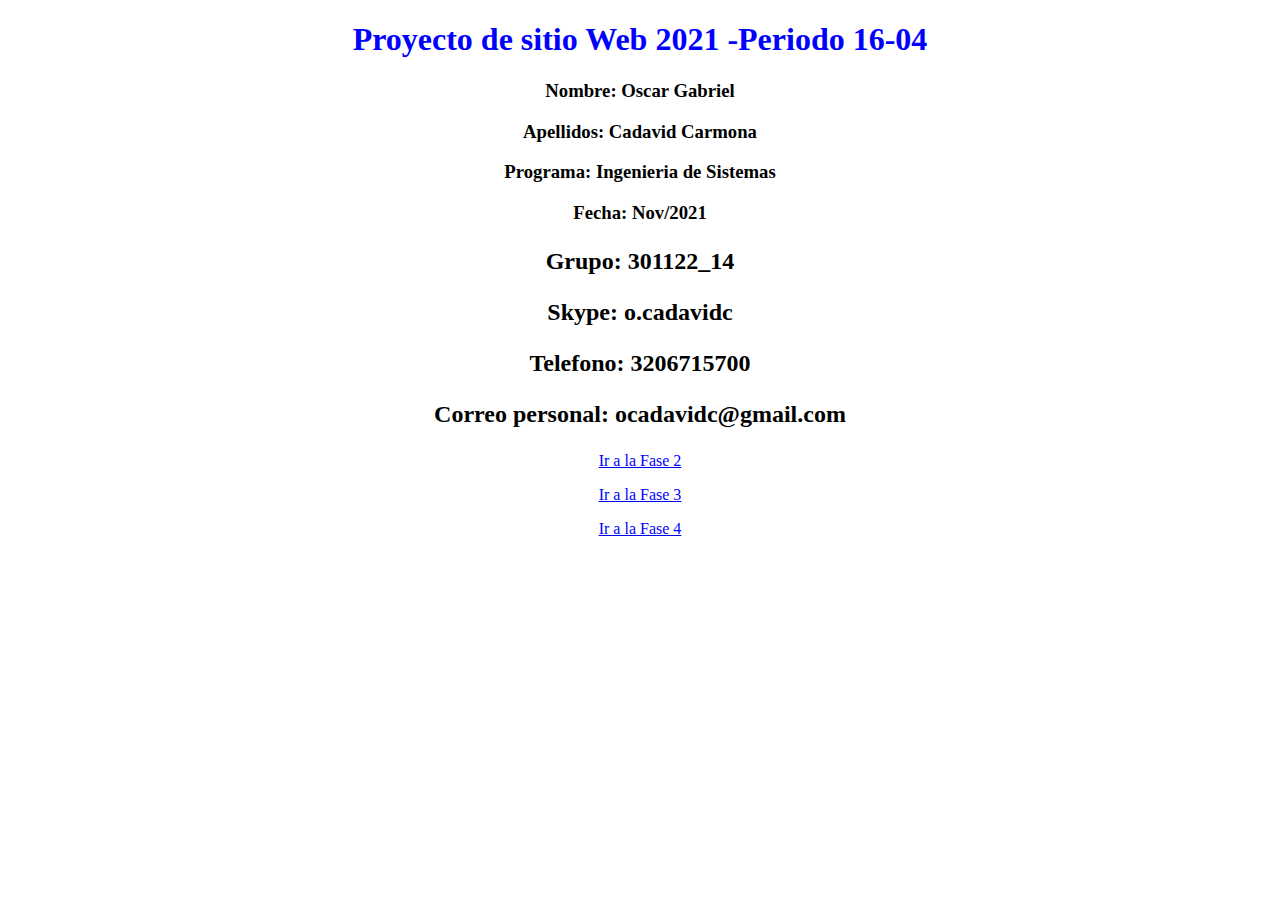
<file: index.html>
<!DOCTYPE html>
<html>

<head>

  <meta charset="utf-8">
  <title>Proyecto de sitio Web 2021 - Periodo</title>
  <meta name="viewport" content="width=device-width, initial-scale=1, maximum-scale=1">

</head>

<body>

<style rel="stylesheet" type="text/css"> 

.AzulTitulo {
	color:#0000FF;
}
.NegroEncabezado {
	color:#000000;
}
</style>


<h1 align="center" class="AzulTitulo" >Proyecto de sitio Web 2021 -Periodo 16-04</h1>

<h3>
    
    <p align="center" class="NegroEncabezado" >Nombre: Oscar Gabriel </p>
    <p align="center" class="NegroEncabezado" >Apellidos: Cadavid Carmona </p>
    <p align="center" class="NegroEncabezado" >Programa: Ingenieria de Sistemas </p>
    <p align="center" class="NegroEncabezado" >Fecha: Nov/2021 </p>
</h3>

<h2>


<p align="center" class="NegroEncabezado" >Grupo: 301122_14 </p>
<p align="center" class="NegroEncabezado" >Skype: o.cadavidc </p>
<p align="center" class="NegroEncabezado" >Telefono: 3206715700 </p>
<p align="center" class="NegroEncabezado" >Correo personal: ocadavidc@gmail.com </p>
<p align="center" class="NegroEncabezado" ></p>

</h2>

<a href="fase2/design.html"><p align="center" class="AzulTitulo" >Ir a la Fase 2</p></a>
<a href="fase3/index.html"><p align="center" class="AzulTitulo" >Ir a la Fase 3</p></a>
<a href="fase4/index.html"><p align="center" class="AzulTitulo" >Ir a la Fase 4</p></a>

<tab

<h2>
  <p align="center" class="NegroEncabezado" > </p>
</h2>
</body>

</html>
</file>
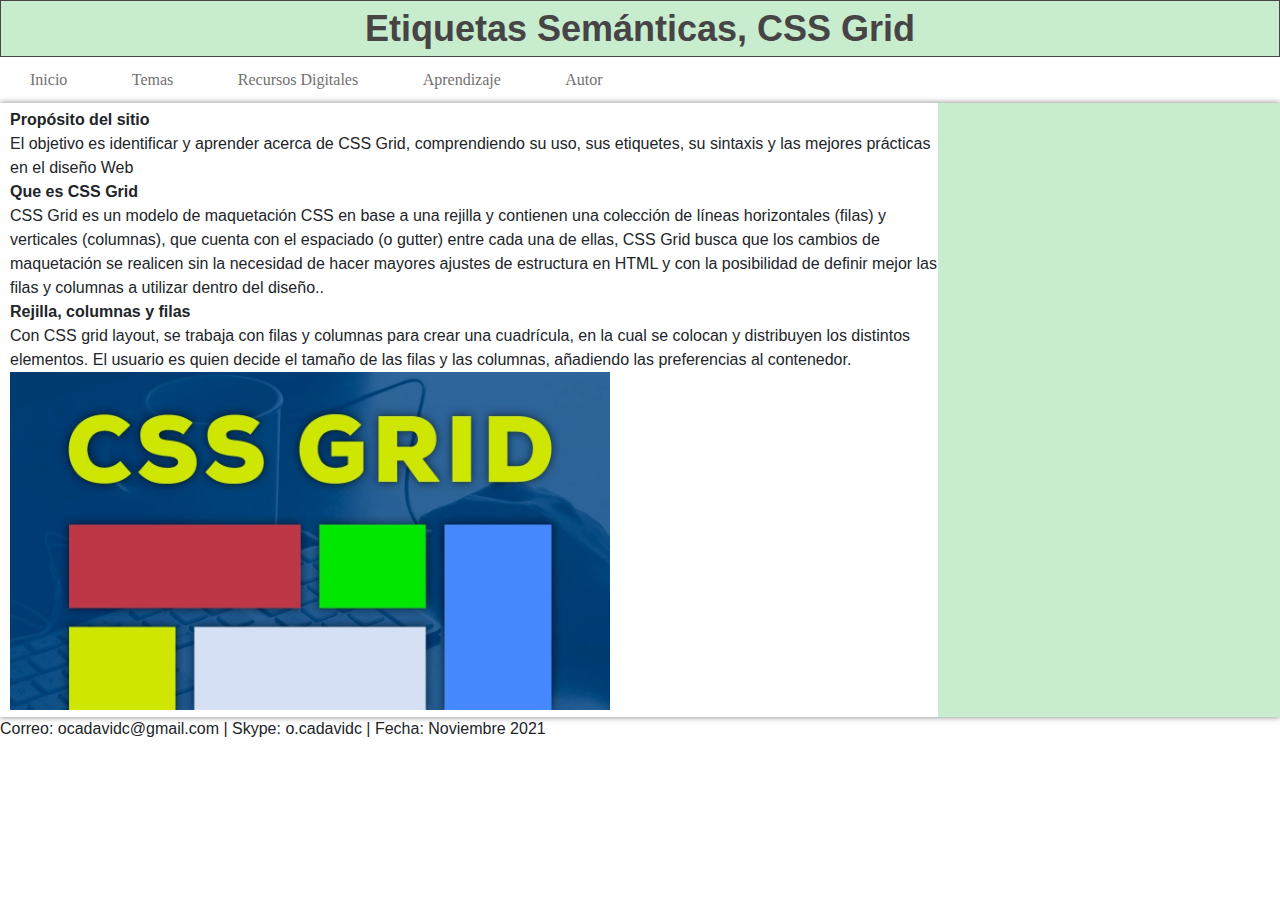
<file: fase3/index.html>
<!DOCTYPE html>
<html lang="es">

<head>
    <meta http-equiv="Content-Type" content="text/html; charset=UTF-8">

    <meta http-equiv="X-UA-Compatible" content="IE=edge">
    <meta name="viewport" content="width=device-width, initial-scale=1.0">
    <title>Etiquetas Semánticas, CSS Grid</title>
    <link rel="stylesheet" type="text/css" href="../css/style.css">

<body>

    <header>
        <h1 id="Titulo">Etiquetas Semánticas, CSS Grid</h1>


    </header>

    <nav class="navegacion">
        <ul class="menu">
            <li><a href="index.html">Inicio</a></li>
            <li><a href="#">Temas</a>
                <ul class="submenu">
                    <li><a href="tema1.html">CSS Grid, rejillas, columnas y filas</a></li>
                    <li><a href="tema2.html">Uso de CSS Grid</a></li>
                </ul>
            </li>
            <li><a href="#">Recursos Digitales</a>
                <ul class="submenu">
                    <li><a href="recurso1.html">CSS Grid vs Flexbox</a></li>
                    <li><a href="recurso2.html">CSS Grid Avazando</a></li>

                </ul>
            </li>
            <li><a href="#">Aprendizaje</a>
                <ul class="submenu">
                    <li><a href="#">Actividad 1</a></li>
                    <li><a href="#">Actividad 2</a></li>
                </ul>
            </li>
            <li><a href="autor.html">Autor</a></li>
        </ul>
    </nav>

    <main>
        <section class="contenedorGrid">

            <article id="articulos">

                <h4>Propósito del sitio</h4>
                <p>El objetivo es identificar y aprender acerca de CSS Grid, comprendiendo su uso, sus etiquetes, su
                    sintaxis y las mejores prácticas en el diseño Web</p>

                <h4>Que es CSS Grid</h4>
                CSS Grid es un modelo de maquetación CSS en base a una rejilla y contienen una colección de líneas
                horizontales (filas) y verticales (columnas), que cuenta con el espaciado (o gutter) entre cada una de
                ellas, CSS Grid busca que los cambios de maquetación se realicen sin la necesidad de hacer mayores
                ajustes de estructura en HTML y con la posibilidad de definir mejor las filas y columnas a utilizar
                dentro del diseño..</p>
            </article>

            <article id="articulos">
                <h4>Rejilla, columnas y filas</h4>
                <p>Con CSS grid layout, se trabaja con filas y columnas para crear una cuadrícula, en la cual se colocan
                    y distribuyen los distintos elementos. El usuario es quien decide el tamaño de las filas y las
                    columnas, añadiendo las preferencias al contenedor.</p>
                <img src="../img/css_grid.jpg" alt="CSS Gridn" width="600px">
            </article>
        </section>

        <aside class="externo">
            <iframe
                src="https://www.facebook.com/plugins/page.php?href=https%3A%2F%2Fwww.facebook.com%2FUniversidadUNAD%2F&tabs=timeline&width=340&height=500&small_header=false&adapt_container_width=true&hide_cover=false&show_facepile=true&appId=338597937132213"
                width="340" height="500" style="border:none;overflow:hidden" scrolling="no" frameborder="0"
                allowfullscreen="true"
                allow="autoplay; clipboard-write; encrypted-media; picture-in-picture; web-share"></iframe>
        </aside>

    </main>

    <footer>
        <p>
            Correo: ocadavidc@gmail.com | Skype: o.cadavidc | Fecha: Noviembre 2021


        </p>

    </footer>


</body>

</html>
</file>
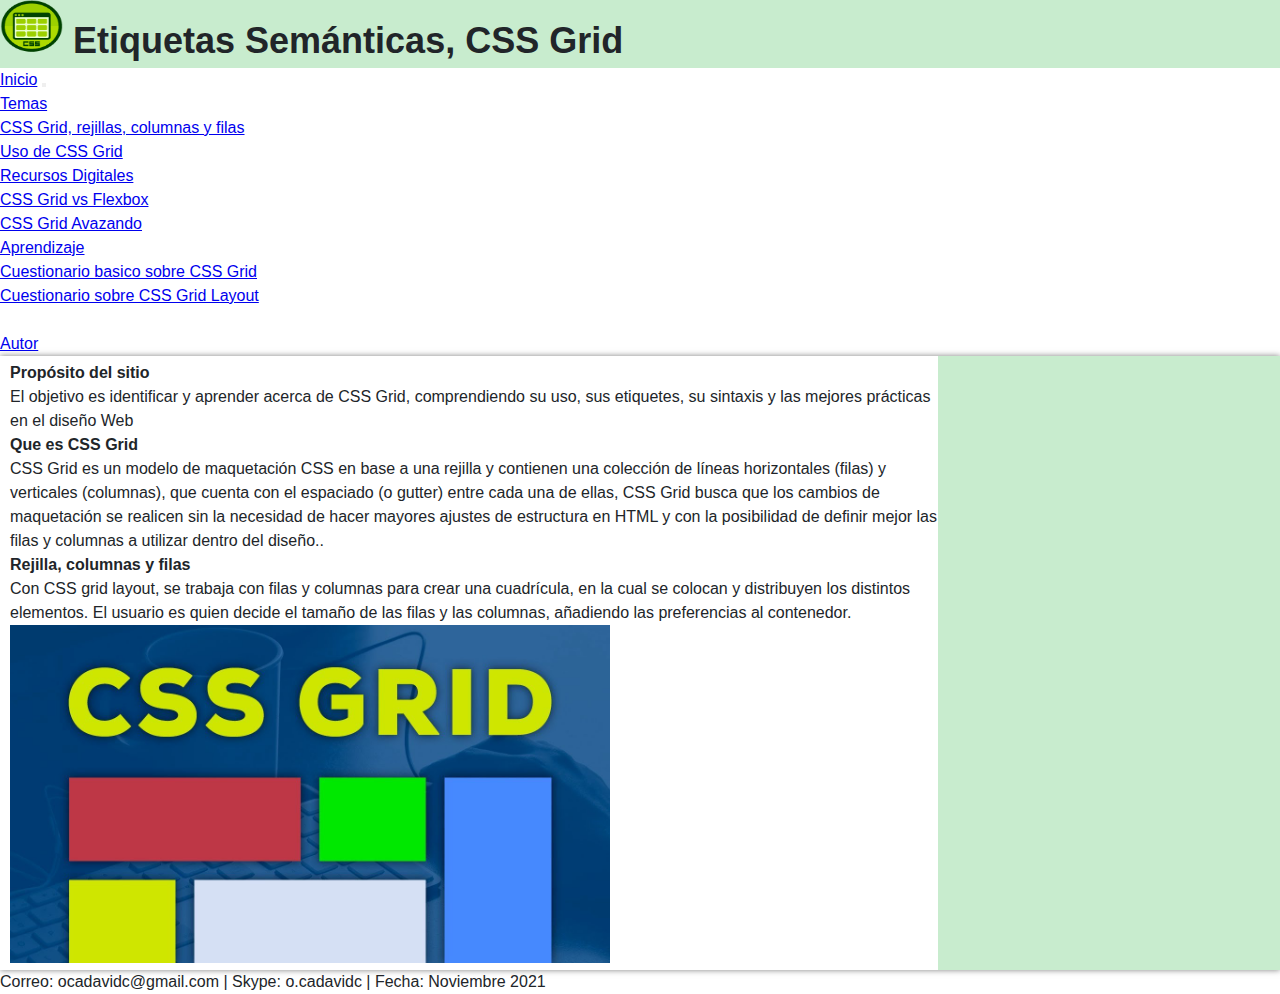
<file: fase4/index.html>
<!DOCTYPE html>
<html lang="es">

<head>
    <meta http-equiv="Content-Type" content="text/html; charset=UTF-8">

    <meta http-equiv="X-UA-Compatible" content="IE=edge">
    <meta name=”keywords” content="CSS Grid, Flex Grid, Flexbox ” >
    <meta name="viewport" content="width=device-width, initial-scale=1.0">
    <title>Etiquetas Semánticas, CSS Grid</title>
   

    <link href=" https://cdn.jsdelivr.net/npm/bootstrap@5.1.3/dist/css/bootstrap.min.css" rel="stylesheet"
        integrity="sha384-1BmE4kWBq78iYhFldvKuhfTAU6auU8tT94WrHftjDbrCEXSU1oBoqyl2QvZ6jIW3" crossorigin="anonymous">

    <script src="https://cdn.jsdelivr.net/npm/bootstrap@5.1.3/dist/js/bootstrap.bundle.min.js"
        integrity="sha384-ka7Sk0Gln4gmtz2MlQnikT1wXgYsOg+OMhuP+IlRH9sENBO0LRn5q+8nbTov4+1p"
        crossorigin="anonymous"></script>


        
    <link rel="stylesheet" type="text/css" href="../css/style.css">


<body class="container-fluid">

    <header class="container-fluid">

        <div class="row">

            <div class="text-center">

                <h1>
                    <img src="../img/logo.png" alt="Logo de CSS Grid" width="63" height="53">
                    Etiquetas Semánticas, CSS Grid
                </h1>

            </div>

        </div>


    </header>



    <nav class="navbar navbar-expand-lg navbar-white bg-dark">
        <div class="container-fluid">

            <a class="navbar-brand" href="index.html"> Inicio</a>
            <button class="navbar-toggler" type="button" data-bs-toggle="collapse"
                data-bs-target="#navbarSupportedContent" aria-controls="navbarSupportedContent" aria-expanded="false"
                aria-label="Toggle navigation">
                <span class="navbar-toggler-icon"></span>
            </button>
            <div class="collapse navbar-collapse" id="navbarSupportedContent">
                <ul class="navbar-nav me-auto mb-2 mb-lg-0">
                    <li class="nav-item dropdown">
                        <a class="nav-link dropdown-toggle" href="#" id="navbarDropdown" role="button"
                            data-bs-toggle="dropdown" aria-expanded="false">
                            Temas
                        </a>
                        <ul class="dropdown-menu" aria-labelledby="navbarDropdown">
                            <li><a class="dropdown-item" href="tema1.html">CSS Grid, rejillas, columnas y filas</a></li>
                            <li><a class="dropdown-item" href="tema2.html">Uso de CSS Grid</a></li>

                        </ul>
                    </li>
                    <li class="nav-item dropdown">
                        <a class="nav-link dropdown-toggle" href="#" id="navbarDropdown" role="button"
                            data-bs-toggle="dropdown" aria-expanded="false">
                            Recursos Digitales
                        </a>
                        <ul class="dropdown-menu" aria-labelledby="navbarDropdown">
                            <li><a class="dropdown-item" href="recurso1.html">CSS Grid vs Flexbox</a></li>
                            <li><a class="dropdown-item" href="recurso2.html">CSS Grid Avazando</a></li>

                        </ul>
                    </li>
                    <li class="nav-item dropdown">
                        <a class="nav-link dropdown-toggle" href="#" id="navbarDropdown" role="button"
                            data-bs-toggle="dropdown" aria-expanded="false">
                            Aprendizaje
                        </a>
                        <ul class="dropdown-menu" aria-labelledby="navbarDropdown">
                            <li><a class="dropdown-item" href="aprendizaje1.html">Cuestionario basico sobre CSS Grid</a>
                            </li>
                            <li><a class="dropdown-item" href="aprendizaje2.html">Cuestionario sobre CSS Grid Layout</a>
                            </li>

                        </ul>
                    </li>
                    <li class="nav-item">
                    <li><a class="nav-link" href="autor.html">Autor</a></li>

                    </li>
                </ul>

            </div>
        </div>
    </nav>

    <main>
        <section class="contenedorGrid">

            <article id="articulos">

                <h4>Propósito del sitio</h4>
                <p>El objetivo es identificar y aprender acerca de CSS Grid, comprendiendo su uso, sus etiquetes, su
                    sintaxis y las mejores prácticas en el diseño Web</p>

                <h4>Que es CSS Grid</h4>
                CSS Grid es un modelo de maquetación CSS en base a una rejilla y contienen una colección de líneas
                horizontales (filas) y verticales (columnas), que cuenta con el espaciado (o gutter) entre cada una de
                ellas, CSS Grid busca que los cambios de maquetación se realicen sin la necesidad de hacer mayores
                ajustes de estructura en HTML y con la posibilidad de definir mejor las filas y columnas a utilizar
                dentro del diseño..</p>
            </article>

            <article id="articulos">
                <h4>Rejilla, columnas y filas</h4>
                <p>Con CSS grid layout, se trabaja con filas y columnas para crear una cuadrícula, en la cual se colocan
                    y distribuyen los distintos elementos. El usuario es quien decide el tamaño de las filas y las
                    columnas, añadiendo las preferencias al contenedor.</p>
                <img src="../img/css_grid.jpg" alt="CSS Gridn" width="600px">
            </article>
        </section>

        <aside class="externo">
            <iframe
                src="https://www.facebook.com/plugins/page.php?href=https%3A%2F%2Fwww.facebook.com%2FUniversidadUNAD%2F&tabs=timeline&width=340&height=500&small_header=false&adapt_container_width=true&hide_cover=false&show_facepile=true&appId=338597937132213"
                width="340" height="500" style="border:none;overflow:hidden" scrolling="no" frameborder="0"
                allowfullscreen="true"
                allow="autoplay; clipboard-write; encrypted-media; picture-in-picture; web-share"></iframe>
        </aside>

    </main>

    <footer>

        <div class="row">

            <div class="text-center">

                <p>
                    Correo: ocadavidc@gmail.com | Skype: o.cadavidc | Fecha: Noviembre 2021


                </p>
            </div>

        </div>




    </footer>


</body>

</html>
</file>
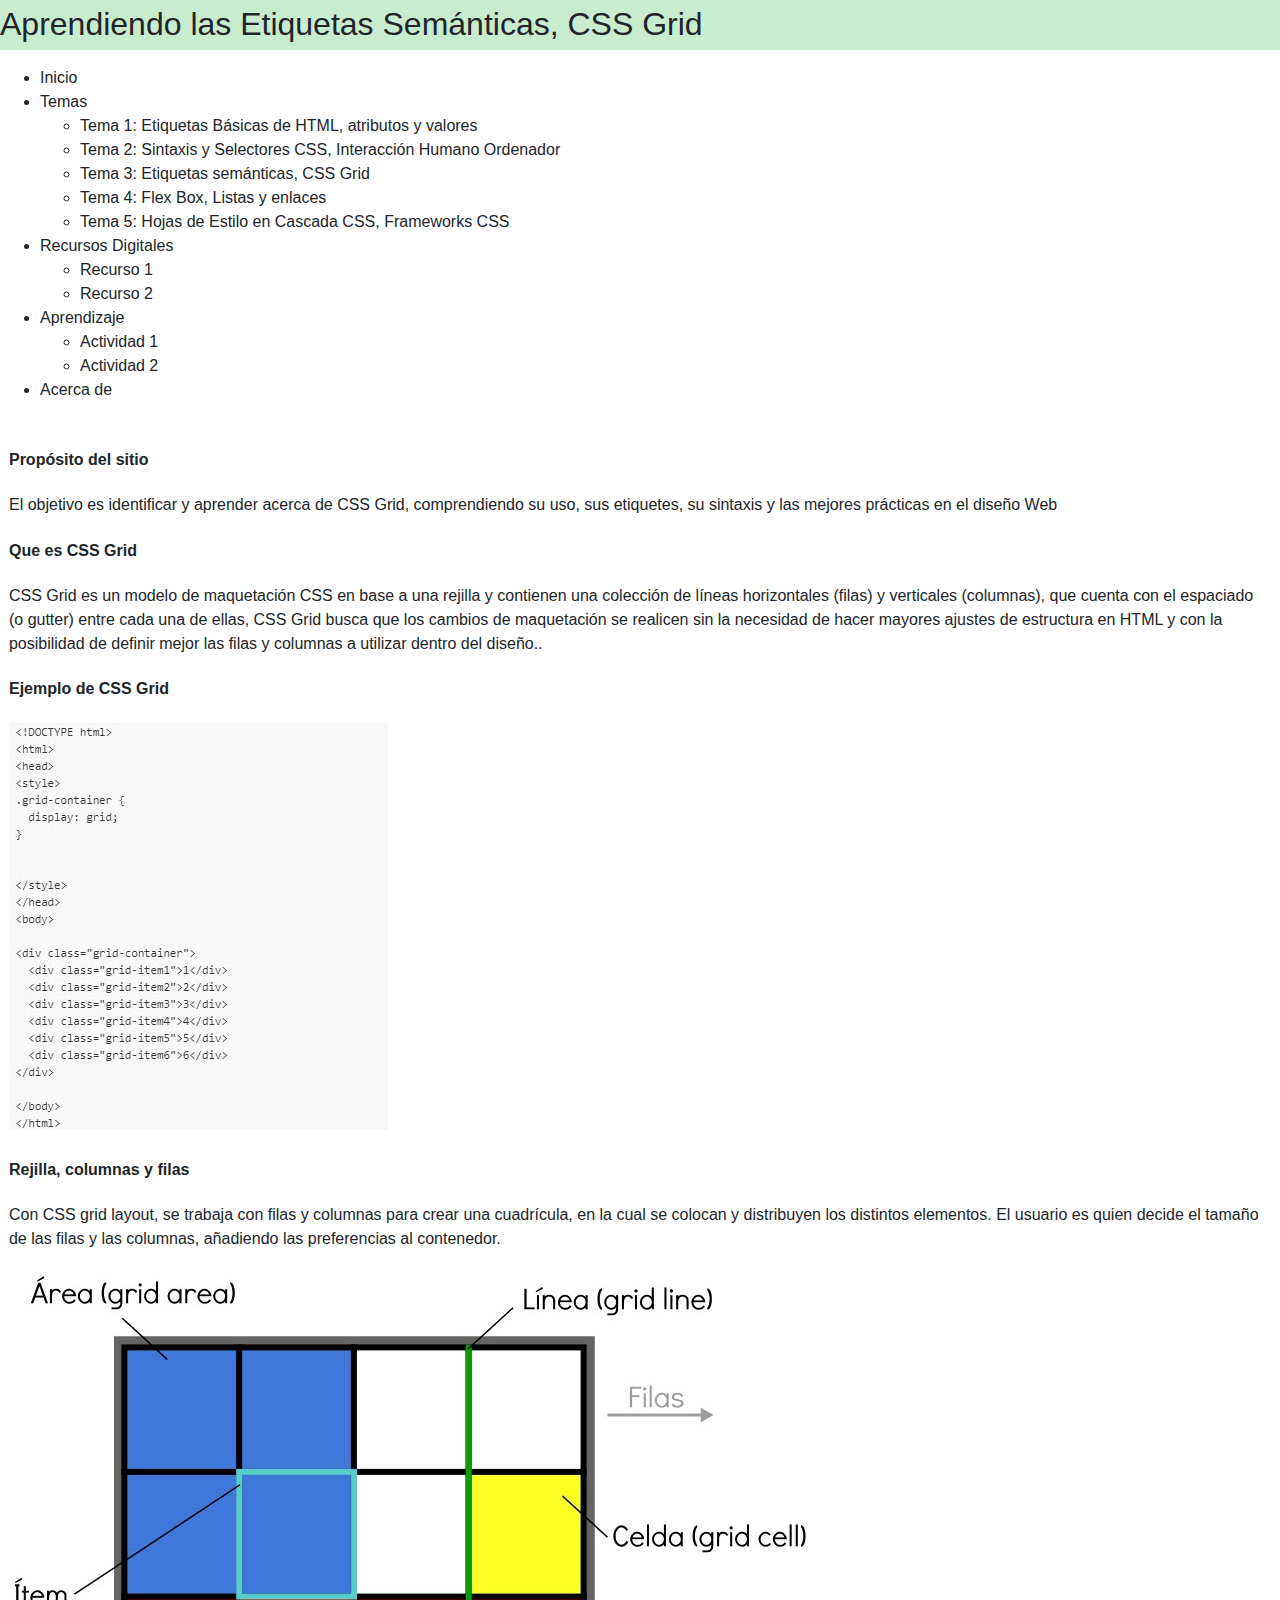
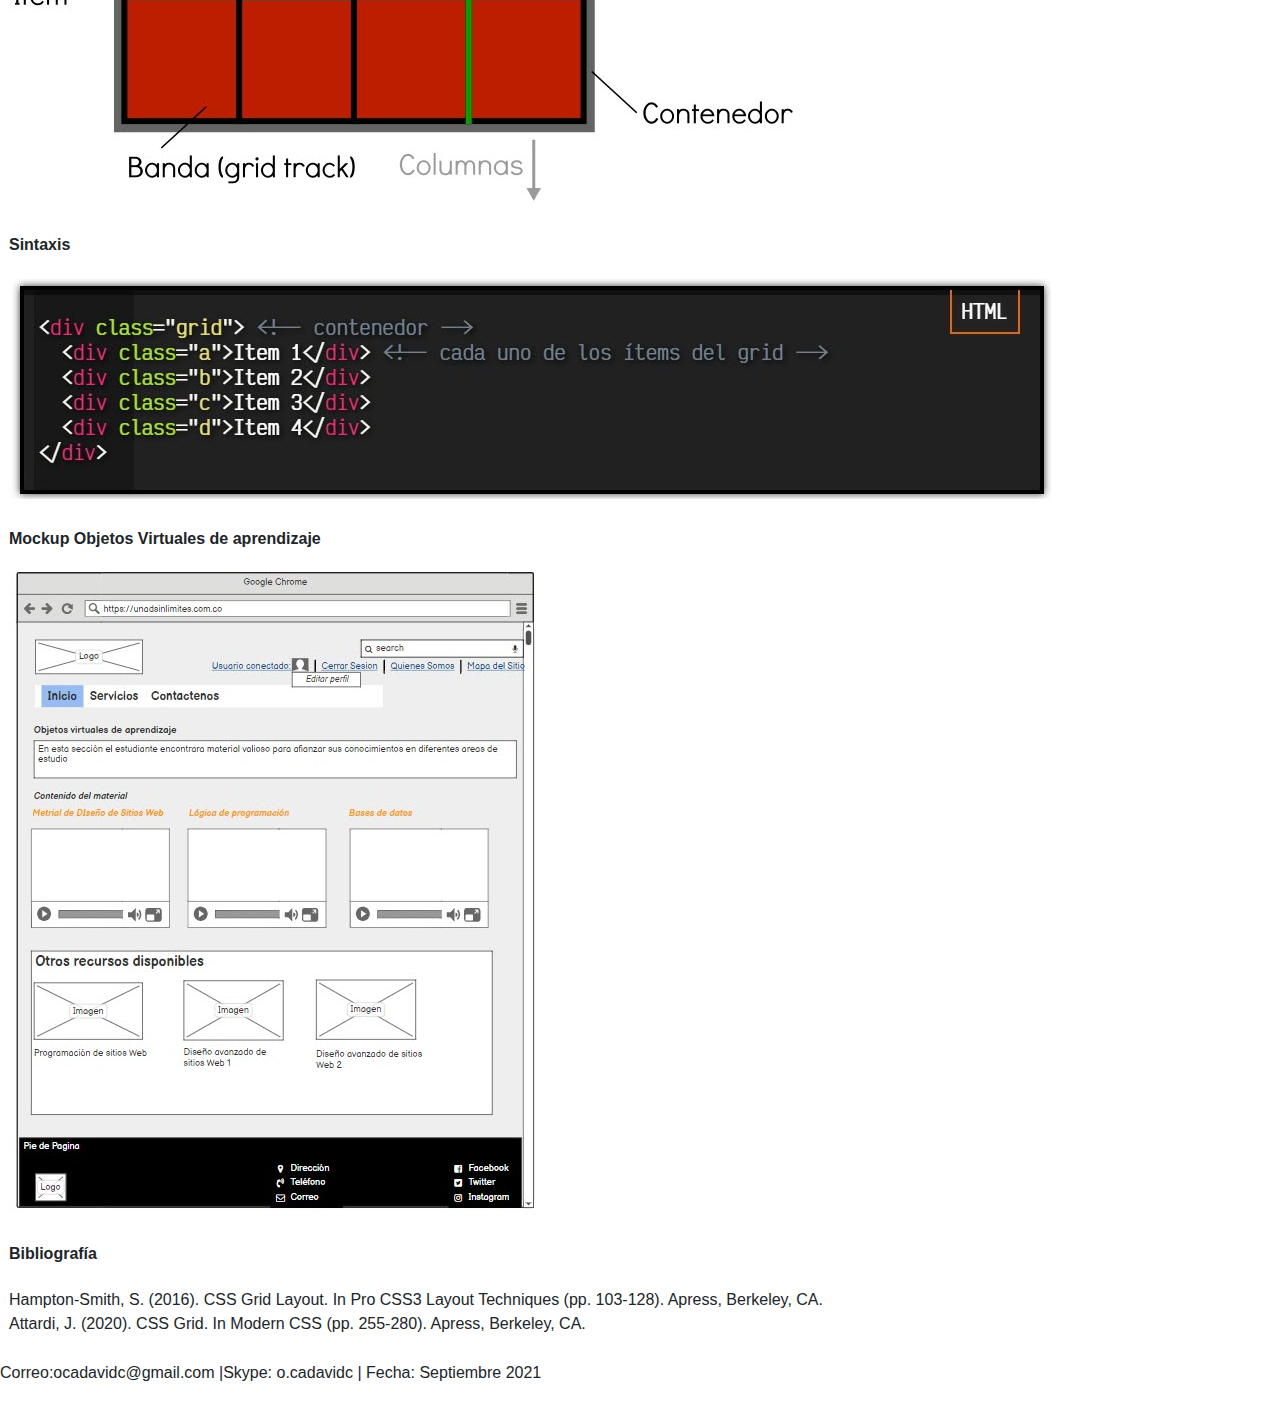
<file: fase2/design.html>
<!DOCTYPE html>
<html>

<head>

	<meta charset="utf-8">
	<title>Etiquetas Semánticas, CSS Grid	</title>

	<meta name="viewport" content="width=device-width, initial-scale=1, maximum-scale=1">

	<link rel="stylesheet" type="text/css" href="../css/style2.css">



</head>

<body>
	<header>		
	   <div class="header">				
	     Aprendiendo las Etiquetas Semánticas, CSS Grid	
	   </div>
   </header>


   <nav>
	<ul>
		<li>Inicio</li>
		<li>Temas
		   <ul>
			   <li>Tema 1: Etiquetas Básicas de HTML, atributos y valores</li>
			   <li>Tema 2: Sintaxis y Selectores CSS, Interacción Humano Ordenador</li>
			   <li>Tema 3: Etiquetas semánticas, CSS Grid</li>
			   <li>Tema 4: Flex Box, Listas y enlaces </li>
			   <li>Tema 5: Hojas de Estilo en Cascada CSS, Frameworks CSS</li>
		   </ul> 
		</li>
		<li>Recursos Digitales
			<ul>
				<li>Recurso 1</li>
				<li>Recurso 2</li>
			</ul>
		</li>
		<li>Aprendizaje
			<ul>
				<li>Actividad 1</li>
				<li>Actividad 2</li>
			</ul>
		</li>
		<li>Acerca de</li>
	</ul>
</nav>
	

<div style="padding: 0.7%;">
		<section>
			<h4>Propósito del sitio</h4>
			<p>El objetivo es identificar y aprender acerca de CSS Grid, comprendiendo su uso, sus etiquetes, su sintaxis y las mejores prácticas en el diseño Web</p>
	 
				<article>
									  
					<p>
					 <h4>Que es CSS Grid</h4>   
					 CSS Grid es un modelo de maquetación CSS en base a una rejilla y contienen una colección de líneas horizontales (filas) y verticales (columnas), que cuenta con el espaciado (o gutter) entre cada una de ellas, CSS Grid busca que los cambios de maquetación se realicen sin la necesidad de hacer mayores ajustes de estructura en HTML y con la posibilidad de definir mejor las filas y columnas a utilizar dentro del diseño..</p>
	 
					  <h4>Ejemplo de CSS Grid</h4>
					  <img src="../img/ejemplo.jpg" alt="Descripcion alternativa de la imagen">
	 
						 <h4>Rejilla, columnas y filas</h4>
						 <p>Con CSS grid layout, se trabaja con filas y columnas para crear una cuadrícula, en la cual se colocan y distribuyen los distintos elementos. El usuario es quien decide el tamaño de las filas y las columnas, añadiendo las preferencias al contenedor.</p>
						 <img src="../img/rejilla2.jpg" alt="CSS Gridn">

						 
						  <h4>Sintaxis</h4>
						  <img src="../img/sintaxis.jpg" alt="Sintexis">

	 
						  <h4>Mockup Objetos Virtuales de aprendizaje</h4>						  
						  <img src="../img/mockup.jpg" alt="Mockup del Sitio">
								
				<article>
					<h4>Bibliografía</h4>
					<li>
						Hampton-Smith, S. (2016). CSS Grid Layout. In Pro CSS3 Layout Techniques (pp. 103-128). Apress, Berkeley, CA.
				 </li>
				 <li>Attardi, J. (2020). CSS Grid. In Modern CSS (pp. 255-280). Apress, Berkeley, CA.</li>
				</article>
		 </section>
	</div>
	
</body>


<footer>
    <p>
         Correo:ocadavidc@gmail.com |Skype: o.cadavidc | Fecha: Septiembre 2021<br>
         <br>
         
    </p>
    
</footer>
</html>
</file>
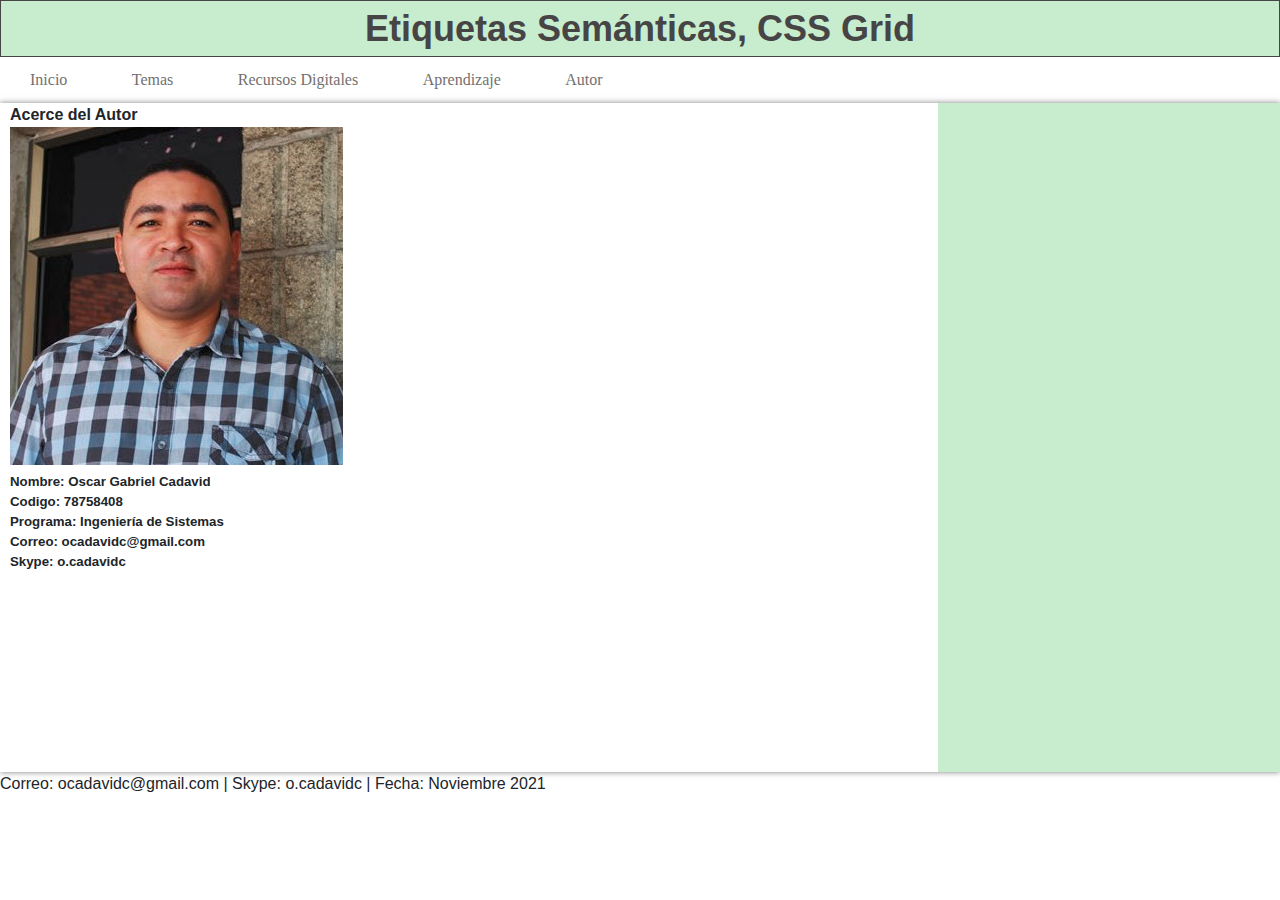
<file: fase3/autor.html>
<!DOCTYPE html>
<html lang="es">

<head>
    <meta http-equiv="Content-Type" content="text/html; charset=UTF-8">

    <meta http-equiv="X-UA-Compatible" content="IE=edge">
    <meta name="viewport" content="width=device-width, initial-scale=1.0">
    <title>Etiquetas Semánticas, CSS Grid</title>
    <link rel="stylesheet" type="text/css" href="../css/style.css">

<body>

    <header>
        <h1 id="Titulo">Etiquetas Semánticas, CSS Grid</h1>


    </header>

    <nav class="navegacion">
        <ul class="menu">
            <li><a href="index.html">Inicio</a></li>
            <li><a href="#">Temas</a>
                <ul class="submenu">
                    <li><a href="tema1.html">CSS Grid, rejillas, columnas y filas</a></li>
                    <li><a href="tema2.html">Uso de CSS Grid</a></li>
                </ul>
            </li>
            <li><a href="#">Recursos Digitales</a>
                <ul class="submenu">
                    <li><a href="recurso1.html">CSS Grid vs Flexbox</a></li>
                    <li><a href="recurso2.html">CSS Grid Avazando</a></li>

                </ul>
            </li>
            <li><a href="#">Aprendizaje</a>
                <ul class="submenu">
                    <li><a href="#">Actividad 1</a></li>
                    <li><a href="#">Actividad 2</a></li>
                </ul>
            </li>
            <li><a href="autor.html">Autor</a></li>
        </ul>
    </nav>

    <main>
        <section class="">

            <article id="articulos">

                <h4>Acerce del Autor</h4>
                <img src="../img/FotoOCC.jpg" alt="Foto">

            </article>
            <article id="articulos">

                <h5>Nombre: Oscar Gabriel Cadavid </h5>
                <h5>Codigo: 78758408 </h5>
                <h5>Programa: Ingeniería de Sistemas </h5>
                <h5>Correo: ocadavidc@gmail.com </h5>
                <h5>Skype: o.cadavidc </h5>

            </article>

        </section>

        <aside class="externo">
            <iframe
                src="https://www.facebook.com/plugins/page.php?href=https%3A%2F%2Fwww.facebook.com%2FUniversidadUNAD%2F&tabs=timeline&width=340&height=500&small_header=false&adapt_container_width=true&hide_cover=false&show_facepile=true&appId=338597937132213"
                width="340" height="500" style="border:none;overflow:hidden" scrolling="no" frameborder="0"
                allowfullscreen="true"
                allow="autoplay; clipboard-write; encrypted-media; picture-in-picture; web-share"></iframe>
        </aside>

    </main>

    <footer>
        <p>
            Correo: ocadavidc@gmail.com | Skype: o.cadavidc | Fecha: Noviembre 2021


        </p>

    </footer>


</body>

</html>
</file>
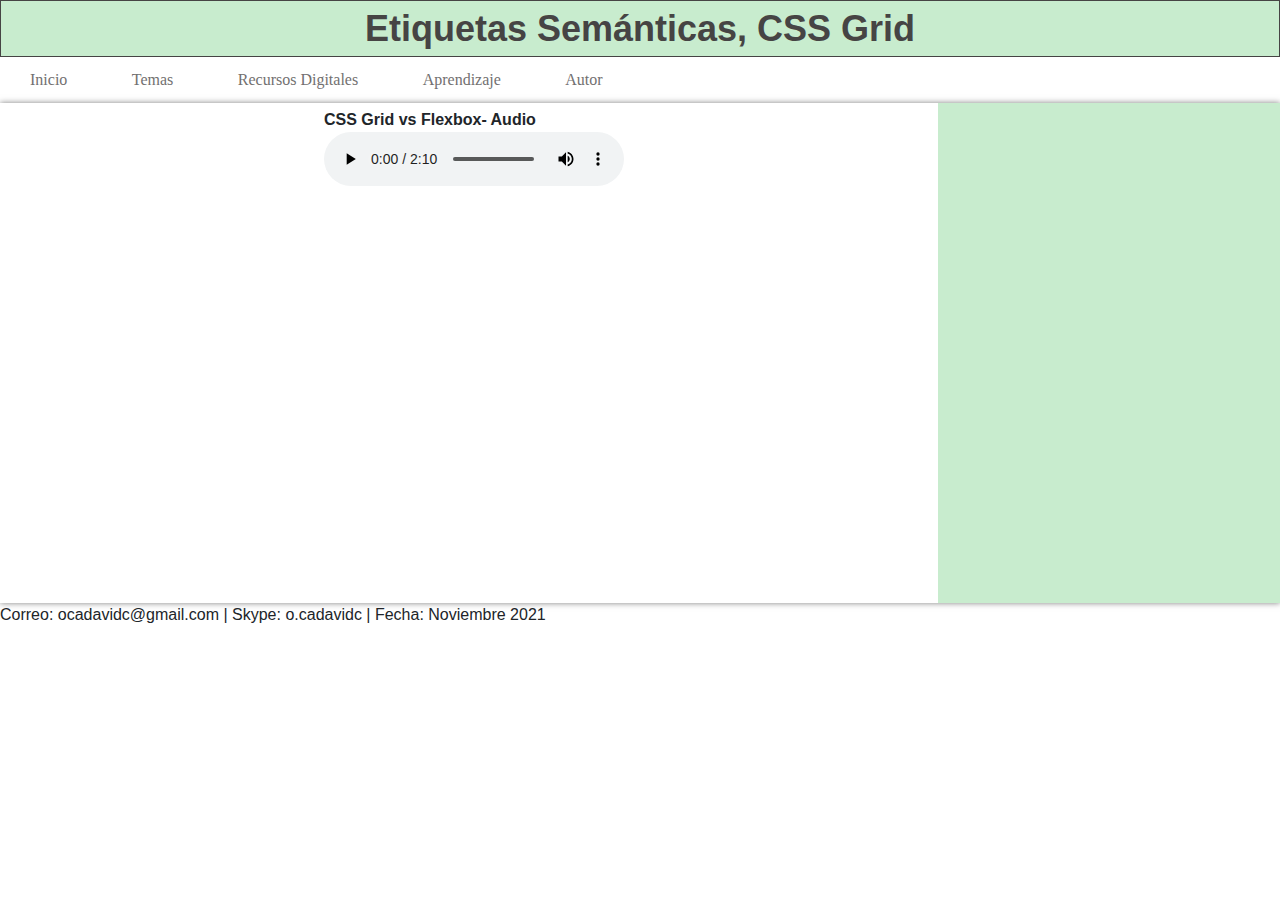
<file: fase3/recurso1.html>
<!DOCTYPE html>
<html lang="es">

<head>
    <meta http-equiv="Content-Type" content="text/html; charset=UTF-8">

    <meta http-equiv="X-UA-Compatible" content="IE=edge">
    <meta name="viewport" content="width=device-width, initial-scale=1.0">
    <title>Etiquetas Semánticas, CSS Grid</title>
    <link rel="stylesheet" type="text/css" href="../css/style.css">

<body>

    <header>
        <h1 id="Titulo">Etiquetas Semánticas, CSS Grid</h1>


    </header>

    <nav class="navegacion">
        <ul class="menu">
            <li><a href="index.html">Inicio</a></li>
            <li><a href="#">Temas</a>
                <ul class="submenu">
                    <li><a href="tema1.html">CSS Grid, rejillas, columnas y filas</a></li>
                    <li><a href="tema2.html">Uso de CSS Grid</a></li>
                </ul>
            </li>
            <li><a href="#">Recursos Digitales</a>
                <ul class="submenu">
                    <li><a href="recurso1.html">CSS Grid vs Flexbox</a></li>
                    <li><a href="recurso2.html">CSS Grid Avazando</a></li>

                </ul>
            </li>
            <li><a href="#">Aprendizaje</a>
                <ul class="submenu">
                    <li><a href="#">Actividad 1</a></li>
                    <li><a href="#">Actividad 2</a></li>
                </ul>
            </li>
            <li><a href="autor.html">Autor</a></li>
        </ul>
    </nav>

    <main>
        <section class="contenedorGrid">

            <article id="articulos">

                <h4>CSS Grid vs Flexbox- Audio</h4>

                <audio src="../assets/recurso1.m4a" controls></audio>


            </article>

        </section>

        <aside class="externo">
            <iframe
                src="https://www.facebook.com/plugins/page.php?href=https%3A%2F%2Fwww.facebook.com%2FUniversidadUNAD%2F&tabs=timeline&width=340&height=500&small_header=false&adapt_container_width=true&hide_cover=false&show_facepile=true&appId=338597937132213"
                width="340" height="500" style="border:none;overflow:hidden" scrolling="no" frameborder="0"
                allowfullscreen="true"
                allow="autoplay; clipboard-write; encrypted-media; picture-in-picture; web-share"></iframe>
        </aside>

    </main>

    <footer>
        <p>
            Correo: ocadavidc@gmail.com | Skype: o.cadavidc | Fecha: Noviembre 2021


        </p>

    </footer>


</body>

</html>
</file>
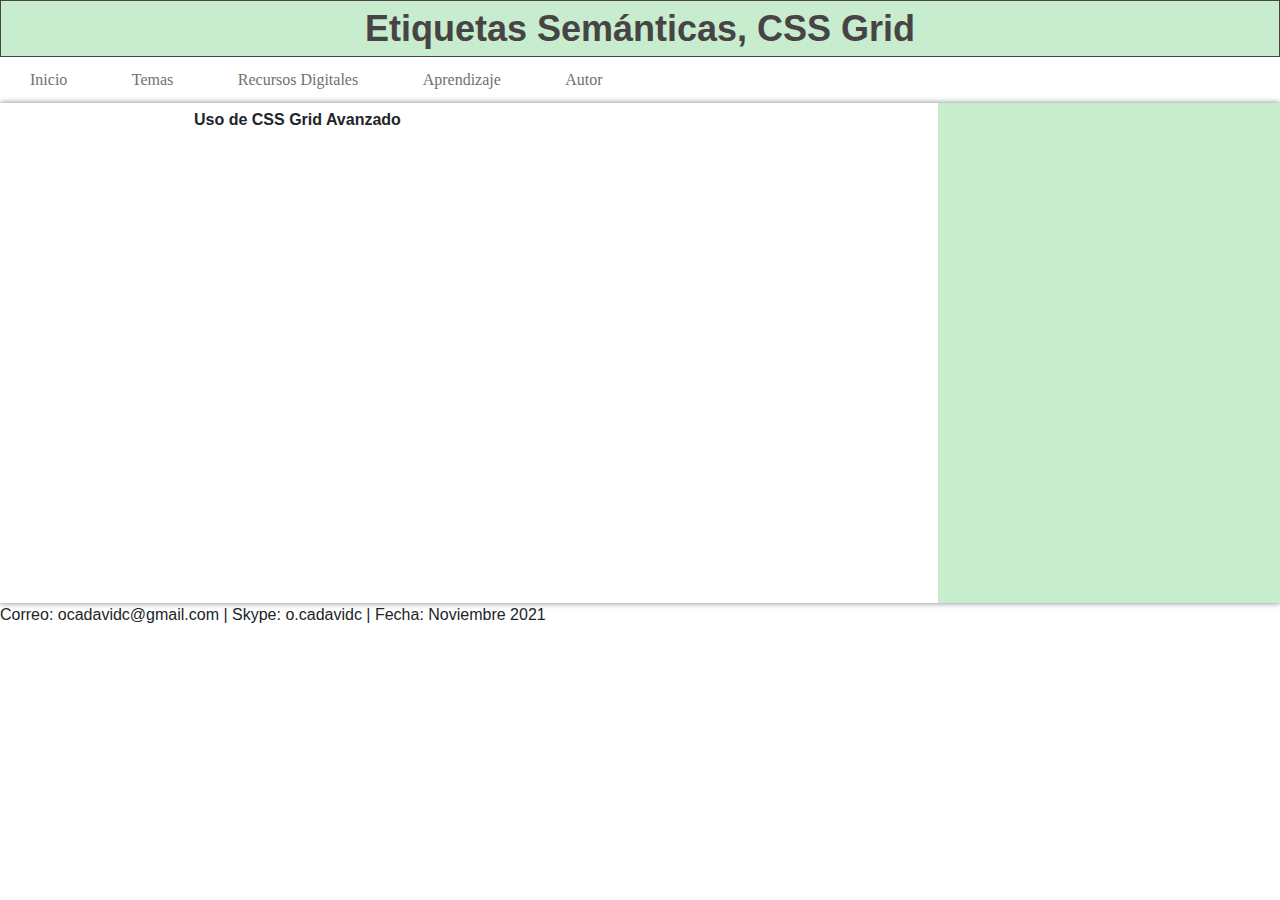
<file: fase3/recurso2.html>
<!DOCTYPE html>
<html lang="es">

<head>
    <meta http-equiv="Content-Type" content="text/html; charset=UTF-8">

    <meta http-equiv="X-UA-Compatible" content="IE=edge">
    <meta name="viewport" content="width=device-width, initial-scale=1.0">
    <title>Etiquetas Semánticas, CSS Grid</title>
    <link rel="stylesheet" type="text/css" href="../css/style.css">

<body>

    <header>
        <h1 id="Titulo">Etiquetas Semánticas, CSS Grid</h1>


    </header>

    <nav class="navegacion">
        <ul class="menu">
            <li><a href="index.html">Inicio</a></li>
            <li><a href="#">Temas</a>
                <ul class="submenu">
                    <li><a href="tema1.html">CSS Grid, rejillas, columnas y filas</a></li>
                    <li><a href="tema2.html">Uso de CSS Grid</a></li>
                </ul>
            </li>
            <li><a href="#">Recursos Digitales</a>
                <ul class="submenu">
                    <li><a href="recurso1.html">CSS Grid vs Flexbox</a></li>
                    <li><a href="recurso2.html">CSS Grid Avazando</a></li>

                </ul>
            </li>
            <li><a href="#">Aprendizaje</a>
                <ul class="submenu">
                    <li><a href="#">Actividad 1</a></li>
                    <li><a href="#">Actividad 2</a></li>
                </ul>
            </li>
            <li><a href="autor.html">Autor</a></li>
        </ul>
    </nav>

    <main>
        <section class="contenedorGrid">

            <article id="articulos">

                <h4>Uso de CSS Grid Avanzado</h4>

                <iframe width="560" height="315" src="https://www.youtube.com/embed/N8BpgxQbeco"
                    title="YouTube video player" frameborder="0"
                    allow="accelerometer; autoplay; clipboard-write; encrypted-media; gyroscope; picture-in-picture"
                    allowfullscreen></iframe>

            </article>

        </section>

        <aside class="externo">
            <iframe
                src="https://www.facebook.com/plugins/page.php?href=https%3A%2F%2Fwww.facebook.com%2FUniversidadUNAD%2F&tabs=timeline&width=340&height=500&small_header=false&adapt_container_width=true&hide_cover=false&show_facepile=true&appId=338597937132213"
                width="340" height="500" style="border:none;overflow:hidden" scrolling="no" frameborder="0"
                allowfullscreen="true"
                allow="autoplay; clipboard-write; encrypted-media; picture-in-picture; web-share"></iframe>
        </aside>

    </main>

    <footer>
        <p>
            Correo: ocadavidc@gmail.com | Skype: o.cadavidc | Fecha: Noviembre 2021


        </p>

    </footer>


</body>

</html>
</file>
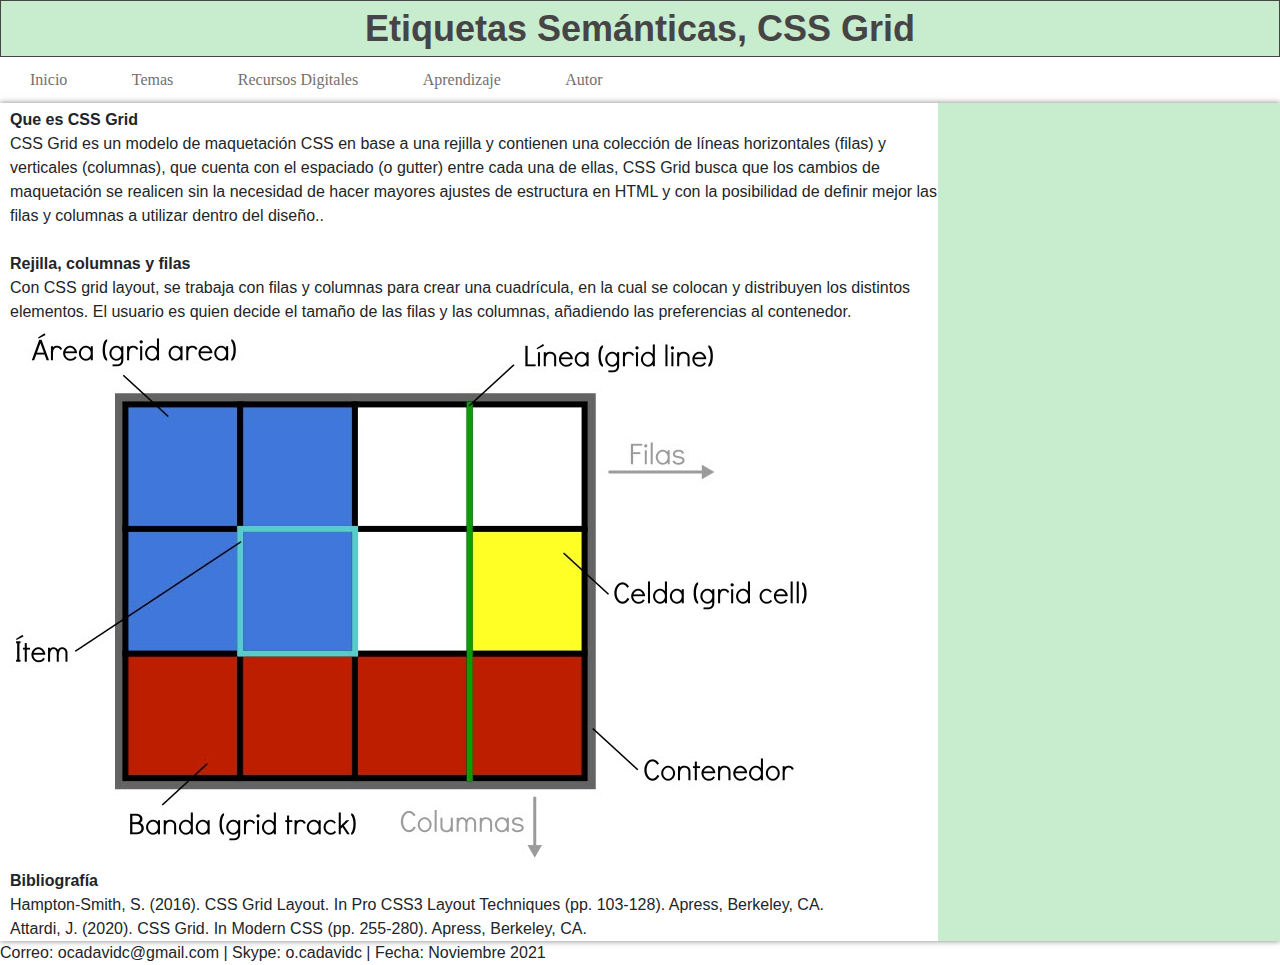
<file: fase3/tema1.html>
<!DOCTYPE html>
<html lang="es">

<head>
    <meta http-equiv="Content-Type" content="text/html; charset=UTF-8">

    <meta http-equiv="X-UA-Compatible" content="IE=edge">
    <meta name="viewport" content="width=device-width, initial-scale=1.0">
    <title>Etiquetas Semánticas, CSS Grid</title>
    <link rel="stylesheet" type="text/css" href="../css/style.css">

<body>

    <header>
        <h1 id="Titulo">Etiquetas Semánticas, CSS Grid</h1>


    </header>

    <nav class="navegacion">
        <ul class="menu">
            <li><a href="index.html">Inicio</a></li>
            <li><a href="#">Temas</a>
                <ul class="submenu">
                    <li><a href="tema1.html">CSS Grid, rejillas, columnas y filas</a></li>
                    <li><a href="tema2.html">Uso de CSS Grid</a></li>
                </ul>
            </li>
            <li><a href="#">Recursos Digitales</a>
                <ul class="submenu">
                    <li><a href="recurso1.html">CSS Grid vs Flexbox</a></li>
                    <li><a href="recurso2.html">CSS Grid Avazando</a></li>

                </ul>
            </li>
            <li><a href="#">Aprendizaje</a>
                <ul class="submenu">
                    <li><a href="#">Actividad 1</a></li>
                    <li><a href="#">Actividad 2</a></li>
                </ul>
            </li>
            <li><a href="autor.html">Autor</a></li>
        </ul>
    </nav>

    <main>
        <section class="contenedorGrid">

            <article id="articulos">

                <h4>Que es CSS Grid</h4>
                <p>CSS Grid es un modelo de maquetación CSS en base a una rejilla y contienen una colección de líneas
                    horizontales (filas) y verticales (columnas), que cuenta con el espaciado (o gutter) entre cada una
                    de ellas, CSS Grid busca que los cambios de maquetación se realicen sin la necesidad de hacer
                    mayores ajustes de estructura en HTML y con la posibilidad de definir mejor las filas y columnas a
                    utilizar dentro del diseño..</p></br>

            </article>

            <article id="articulos">

                <h4>Rejilla, columnas y filas</h4>
                <p>Con CSS grid layout, se trabaja con filas y columnas para crear una cuadrícula, en la cual se colocan
                    y distribuyen los distintos elementos. El usuario es quien decide el tamaño de las filas y las
                    columnas, añadiendo las preferencias al contenedor.</p>
                <img src="../img/rejilla2.jpg" alt="CSS Gridn">

            </article>

            <article id="articulos">
                <h4>Bibliografía</h4>
                <li>
                    Hampton-Smith, S. (2016). CSS Grid Layout. In Pro CSS3 Layout Techniques (pp. 103-128). Apress,
                    Berkeley, CA.
                </li>
                <li>Attardi, J. (2020). CSS Grid. In Modern CSS (pp. 255-280). Apress, Berkeley, CA.</li>
            </article>
        </section>

        <aside class="externo">
            <iframe
                src="https://www.facebook.com/plugins/page.php?href=https%3A%2F%2Fwww.facebook.com%2FUniversidadUNAD%2F&tabs=timeline&width=340&height=500&small_header=false&adapt_container_width=true&hide_cover=false&show_facepile=true&appId=338597937132213"
                width="340" height="500" style="border:none;overflow:hidden" scrolling="no" frameborder="0"
                allowfullscreen="true"
                allow="autoplay; clipboard-write; encrypted-media; picture-in-picture; web-share"></iframe>
        </aside>

    </main>

    <footer>
        <p>
            Correo: ocadavidc@gmail.com | Skype: o.cadavidc | Fecha: Noviembre 2021


        </p>

    </footer>


</body>

</html>
</file>
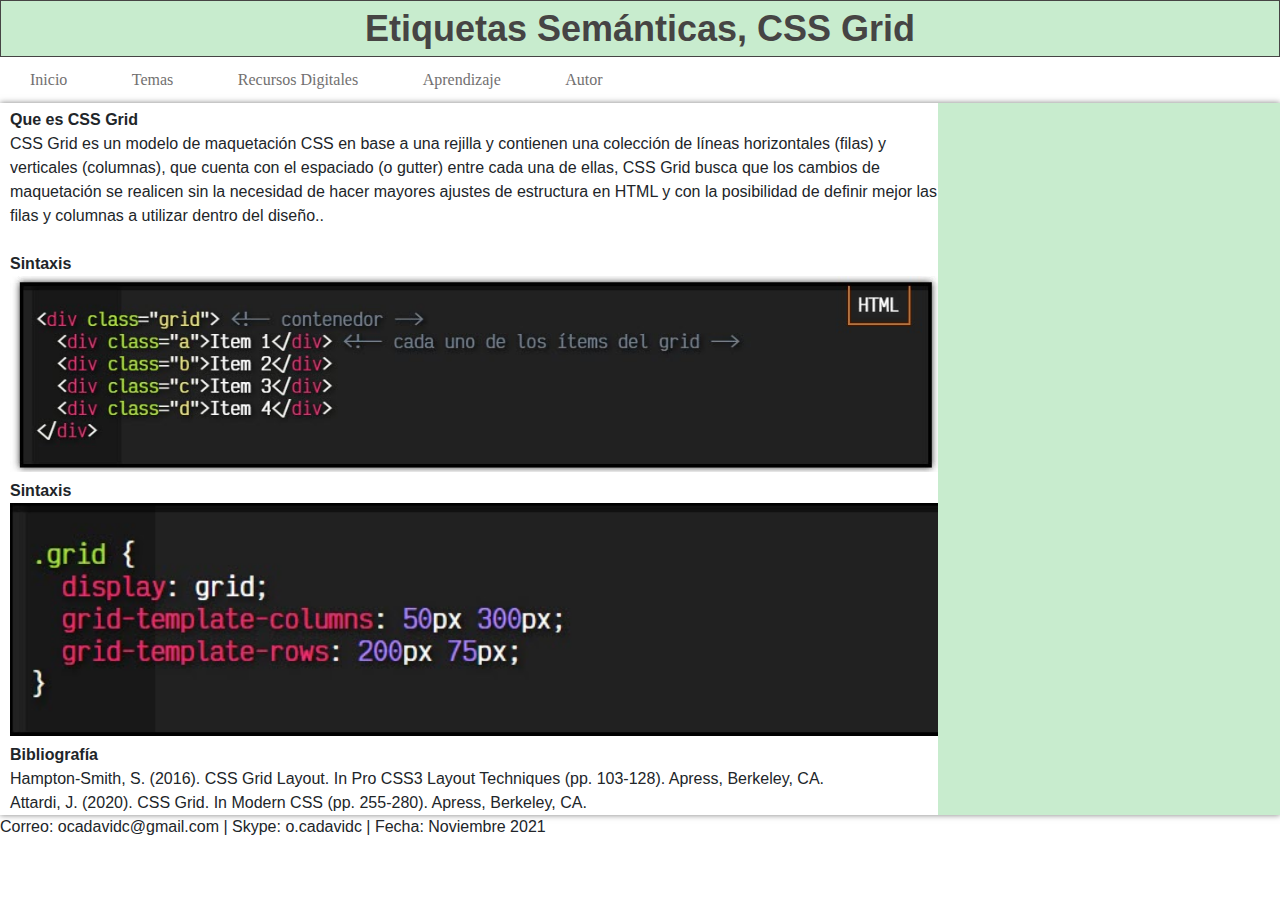
<file: fase3/tema2.html>
<!DOCTYPE html>
<html lang="es">

<head>
    <meta http-equiv="Content-Type" content="text/html; charset=UTF-8">

    <meta http-equiv="X-UA-Compatible" content="IE=edge">
    <meta name="viewport" content="width=device-width, initial-scale=1.0">
    <title>Etiquetas Semánticas, CSS Grid</title>
    <link rel="stylesheet" type="text/css" href="../css/style.css">

<body>

    <header>
        <h1 id="Titulo">Etiquetas Semánticas, CSS Grid</h1>


    </header>

    <nav class="navegacion">
        <ul class="menu">
            <li><a href="index.html">Inicio</a></li>
            <li><a href="#">Temas</a>
                <ul class="submenu">
                    <li><a href="tema1.html">CSS Grid, rejillas, columnas y filas</a></li>
                    <li><a href="tema2.html">Uso de CSS Grid</a></li>
                </ul>
            </li>
            <li><a href="#">Recursos Digitales</a>
                <ul class="submenu">
                    <li><a href="recurso1.html">CSS Grid vs Flexbox</a></li>
                    <li><a href="recurso2.html">CSS Grid Avazando</a></li>

                </ul>
            </li>
            <li><a href="#">Aprendizaje</a>
                <ul class="submenu">
                    <li><a href="#">Actividad 1</a></li>
                    <li><a href="#">Actividad 2</a></li>
                </ul>
            </li>
            <li><a href="autor.html">Autor</a></li>
        </ul>
    </nav>

    <main>
        <section class="contenedorGrid">

            <article id="articulos">

                <h4>Que es CSS Grid</h4>
                <p>CSS Grid es un modelo de maquetación CSS en base a una rejilla y contienen una colección de líneas
                    horizontales (filas) y verticales (columnas), que cuenta con el espaciado (o gutter) entre cada una
                    de ellas, CSS Grid busca que los cambios de maquetación se realicen sin la necesidad de hacer
                    mayores ajustes de estructura en HTML y con la posibilidad de definir mejor las filas y columnas a
                    utilizar dentro del diseño..</p></br>

            </article>


            <article id="articulos">
                <h4>Sintaxis</h4>
                <img src="../img/sintaxis.jpg" alt="Sintaxis" width="100%">
            </article>

            <article id="articulos">
                <h4>Sintaxis</h4>
                <img src="../img/css.jpg" alt="Sintaxis" width="100%">
            </article>

            <article id="articulos">
                <h4>Bibliografía</h4>
                <li>
                    Hampton-Smith, S. (2016). CSS Grid Layout. In Pro CSS3 Layout Techniques (pp. 103-128). Apress,
                    Berkeley, CA.
                </li>
                <li>Attardi, J. (2020). CSS Grid. In Modern CSS (pp. 255-280). Apress, Berkeley, CA.</li>
            </article>
        </section>

        <aside class="externo">
            <iframe
                src="https://www.facebook.com/plugins/page.php?href=https%3A%2F%2Fwww.facebook.com%2FUniversidadUNAD%2F&tabs=timeline&width=340&height=500&small_header=false&adapt_container_width=true&hide_cover=false&show_facepile=true&appId=338597937132213"
                width="340" height="500" style="border:none;overflow:hidden" scrolling="no" frameborder="0"
                allowfullscreen="true"
                allow="autoplay; clipboard-write; encrypted-media; picture-in-picture; web-share"></iframe>
        </aside>

    </main>

    <footer>
        <p>
            Correo: ocadavidc@gmail.com | Skype: o.cadavidc | Fecha: Noviembre 2021


        </p>

    </footer>


</body>

</html>
</file>
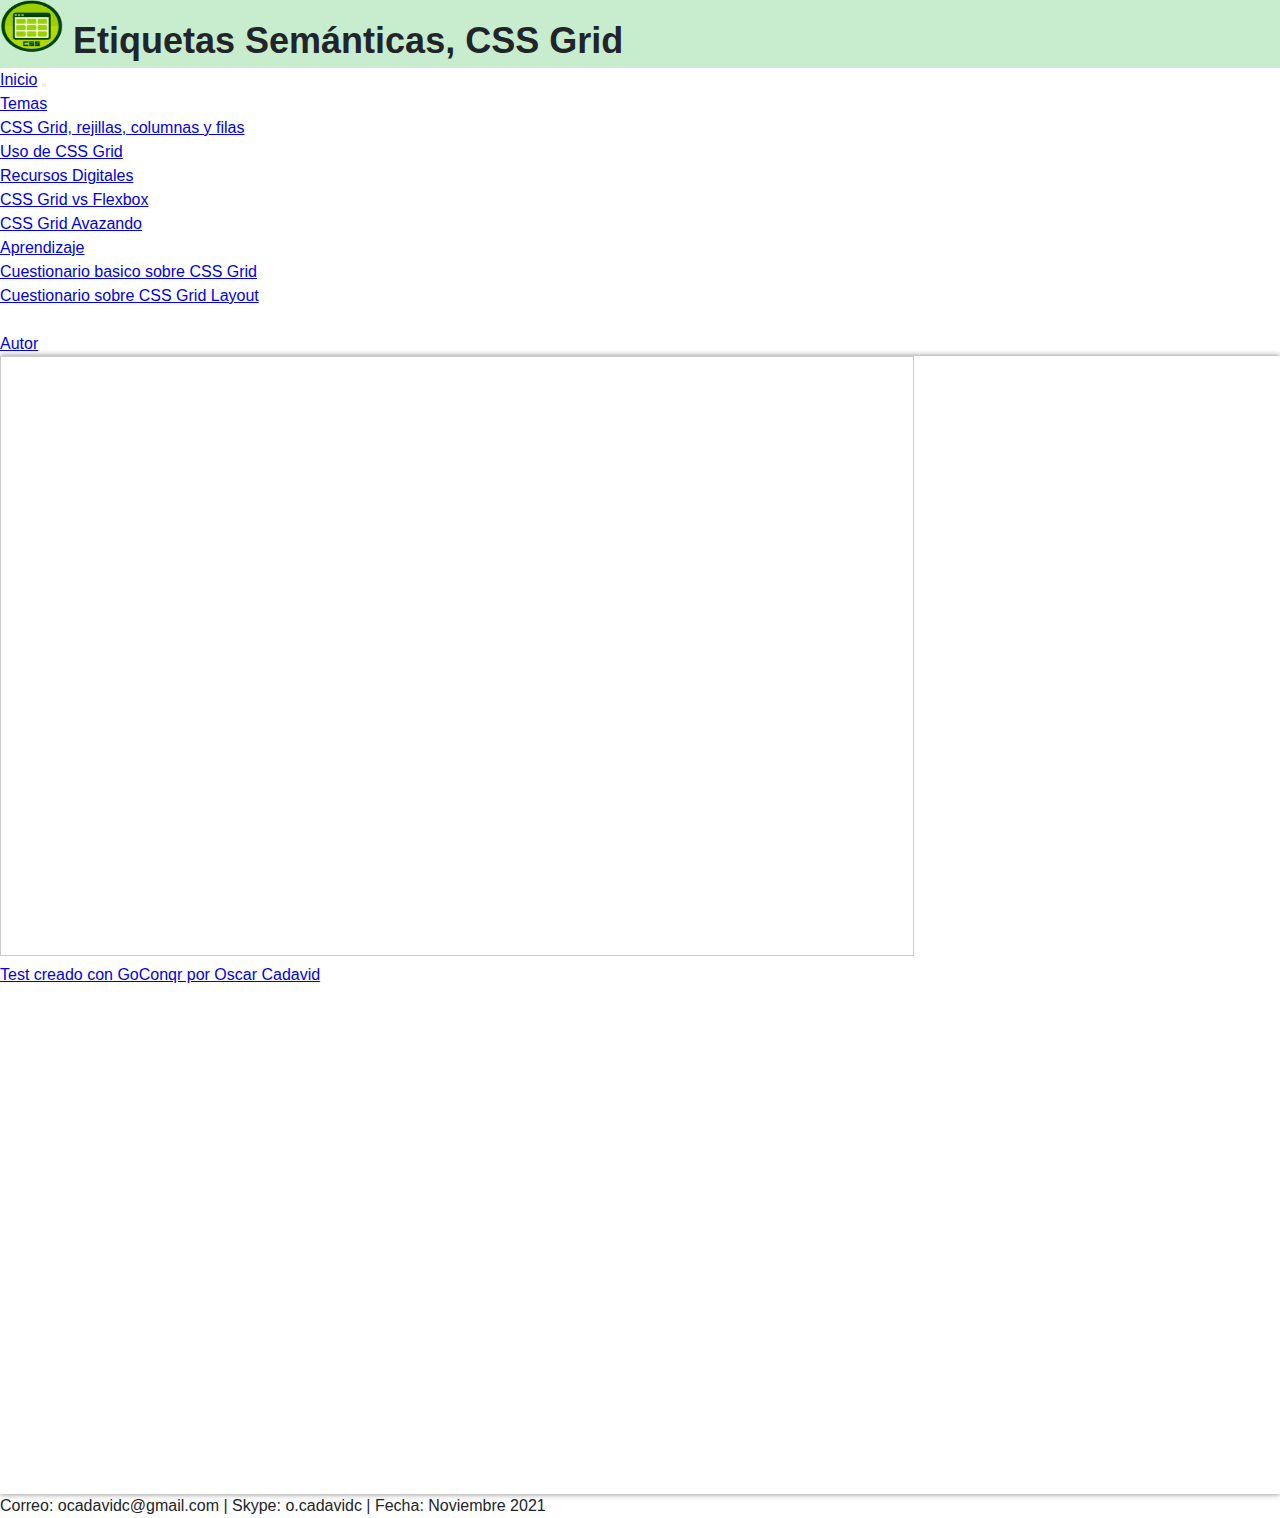
<file: fase4/aprendizaje1.html>
<!DOCTYPE html>
<html lang="es">

<head>
    <meta http-equiv="Content-Type" content="text/html; charset=UTF-8">

    <meta http-equiv="X-UA-Compatible" content="IE=edge">
    <meta name="viewport" content="width=device-width, initial-scale=1.0">
    <title>Etiquetas Semánticas, CSS Grid</title>

    <link href="https://cdn.jsdelivr.net/npm/bootstrap@5.1.3/dist/css/bootstrap.min.css" rel="stylesheet"
        integrity="sha384-1BmE4kWBq78iYhFldvKuhfTAU6auU8tT94WrHftjDbrCEXSU1oBoqyl2QvZ6jIW3" crossorigin="anonymous">

    <script src="https://cdn.jsdelivr.net/npm/bootstrap@5.1.3/dist/js/bootstrap.bundle.min.js"
        integrity="sha384-ka7Sk0Gln4gmtz2MlQnikT1wXgYsOg+OMhuP+IlRH9sENBO0LRn5q+8nbTov4+1p"
        crossorigin="anonymous"></script>

    <link rel="stylesheet" type="text/css" href="../css/style.css">


<body class="container-fluid">

    <header class="container-fluid">

        <div class="row">

            <div class="text-center">

                <h1>
                    <img src="../img/logo.png" alt="" width="63" height="53">
                    Etiquetas Semánticas, CSS Grid
                </h1>

            </div>

        </div>


    </header>


    <nav class="navbar navbar-expand-lg navbar-white bg-dark">
        <div class="container-fluid">

            <a class="navbar-brand" href="index.html"> Inicio</a>
            <button class="navbar-toggler" type="button" data-bs-toggle="collapse"
                data-bs-target="#navbarSupportedContent" aria-controls="navbarSupportedContent" aria-expanded="false"
                aria-label="Toggle navigation">
                <span class="navbar-toggler-icon"></span>
            </button>
            <div class="collapse navbar-collapse" id="navbarSupportedContent">
                <ul class="navbar-nav me-auto mb-2 mb-lg-0">
                    <li class="nav-item dropdown">
                        <a class="nav-link dropdown-toggle" href="#" id="navbarDropdown" role="button"
                            data-bs-toggle="dropdown" aria-expanded="false">
                            Temas
                        </a>
                        <ul class="dropdown-menu" aria-labelledby="navbarDropdown">
                            <li><a class="dropdown-item" href="tema1.html">CSS Grid, rejillas, columnas y filas</a></li>
                            <li><a class="dropdown-item" href="tema2.html">Uso de CSS Grid</a></li>

                        </ul>
                    </li>
                    <li class="nav-item dropdown">
                        <a class="nav-link dropdown-toggle" href="#" id="navbarDropdown" role="button"
                            data-bs-toggle="dropdown" aria-expanded="false">
                            Recursos Digitales
                        </a>
                        <ul class="dropdown-menu" aria-labelledby="navbarDropdown">
                            <li><a class="dropdown-item" href="recurso1.html">CSS Grid vs Flexbox</a></li>
                            <li><a class="dropdown-item" href="recurso2.html">CSS Grid Avazando</a></li>

                        </ul>
                    </li>
                    <li class="nav-item dropdown">
                        <a class="nav-link dropdown-toggle" href="#" id="navbarDropdown" role="button"
                            data-bs-toggle="dropdown" aria-expanded="false">
                            Aprendizaje
                        </a>
                        <ul class="dropdown-menu" aria-labelledby="navbarDropdown">
                            <li><a class="dropdown-item" href="aprendizaje1.html">Cuestionario basico sobre CSS Grid</a></li>
                            <li><a class="dropdown-item" href="aprendizaje2.html">Cuestionario sobre CSS Grid Layout</a></li>

                        </ul>
                    </li>
                    <li class="nav-item">
                    <li><a class="nav-link" href="autor.html">Autor</a></li>

                    </li>
                </ul>

            </div>
        </div>
    </nav>



    <main class="container-fluid">
        <section class="row">
            <div class="col">
                <iframe width='100%' height='600px' scrolling='yes'
                    src='https:&#x2F;&#x2F;www.goconqr.com&#x2F;es&#x2F;p&#x2F;34706993-Cuestionario-1---CSS-Grid-quizzes?frame=true'
                    style='border: 1px solid #ccc' allowfullscreen webkitallowfullscreen mozallowfullscreen
                    oallowfullscreen msallowfullscreen></iframe><a
                    href='https:&#x2F;&#x2F;www.goconqr.com&#x2F;es&#x2F;tests'>Test creado con GoConqr por Oscar
                    Cadavid</a>
            </div>
            <aside class="col-md-1 text-center">
                <iframe
                    src="https://www.facebook.com/plugins/page.php?href=https%3A%2F%2Fwww.facebook.com%2FUniversidadUNAD%2F&tabs=timeline&width=340&height=500&small_header=false&adapt_container_width=true&hide_cover=false&show_facepile=true&appId=338597937132213"
                    width="340" height="500" style="border:none;overflow:hidden" scrolling="no" frameborder="0"
                    allowfullscreen="true"
                    allow="autoplay; clipboard-write; encrypted-media; picture-in-picture; web-share"></iframe>
                </iframe>
            </aside>

        </section>
    </main>

    <footer>

        <div class="row">

            <div class="text-center">

                <p>
                    Correo: ocadavidc@gmail.com | Skype: o.cadavidc | Fecha: Noviembre 2021


                </p>
            </div>

        </div>




    </footer>


</body>

</html>
</file>
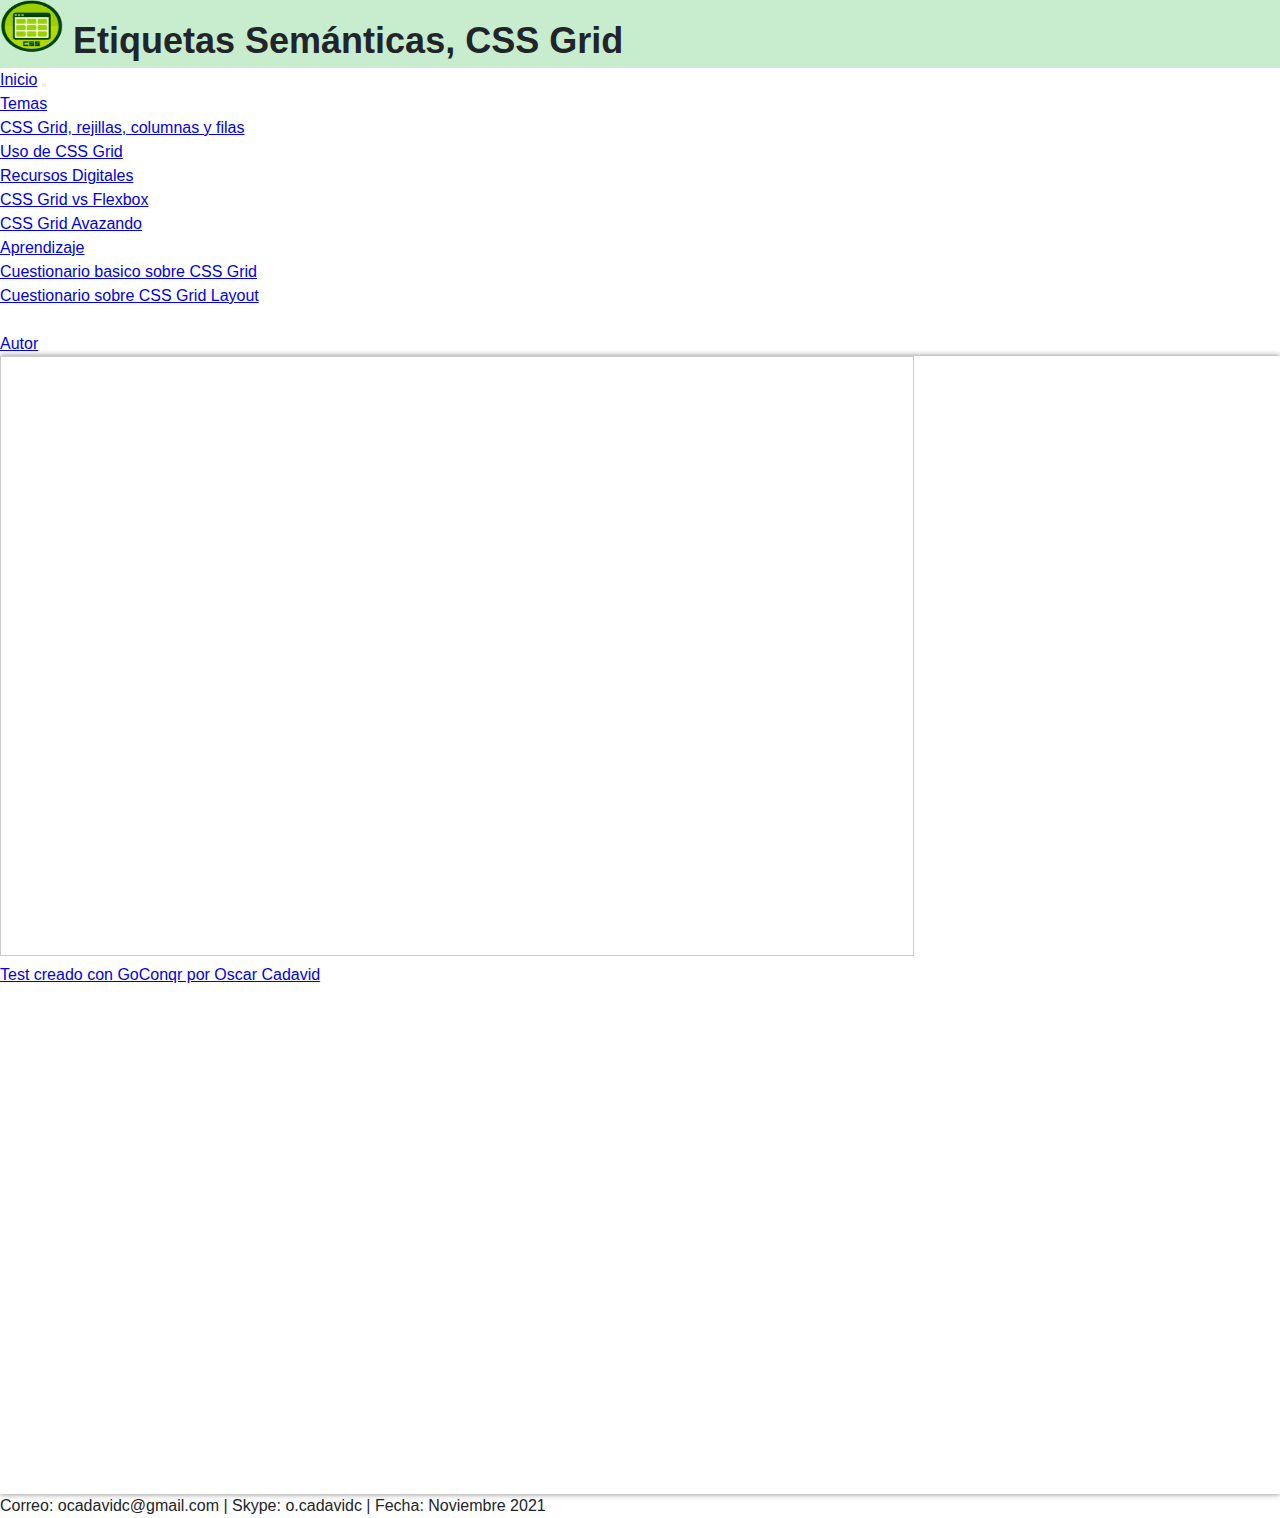
<file: fase4/aprendizaje2.html>
<!DOCTYPE html>
<html lang="es">

<head>
    <meta http-equiv="Content-Type" content="text/html; charset=UTF-8">

    <meta http-equiv="X-UA-Compatible" content="IE=edge">
    <meta name="viewport" content="width=device-width, initial-scale=1.0">
    <title>Etiquetas Semánticas, CSS Grid</title>

    <link href="https://cdn.jsdelivr.net/npm/bootstrap@5.1.3/dist/css/bootstrap.min.css" rel="stylesheet"
        integrity="sha384-1BmE4kWBq78iYhFldvKuhfTAU6auU8tT94WrHftjDbrCEXSU1oBoqyl2QvZ6jIW3" crossorigin="anonymous">

    <script src="https://cdn.jsdelivr.net/npm/bootstrap@5.1.3/dist/js/bootstrap.bundle.min.js"
        integrity="sha384-ka7Sk0Gln4gmtz2MlQnikT1wXgYsOg+OMhuP+IlRH9sENBO0LRn5q+8nbTov4+1p"
        crossorigin="anonymous"></script>

    <link rel="stylesheet" type="text/css" href="../css/style.css">


<body class="container-fluid">

    <header class="container-fluid">

        <div class="row">

            <div class="text-center">

                <h1>
                    <img src="../img/logo.png" alt="" width="63" height="53">
                    Etiquetas Semánticas, CSS Grid
                </h1>

            </div>

        </div>


    </header>



    <nav class="navbar navbar-expand-lg navbar-white bg-dark">
        <div class="container-fluid">

            <a class="navbar-brand" href="index.html"> Inicio</a>
            <button class="navbar-toggler" type="button" data-bs-toggle="collapse"
                data-bs-target="#navbarSupportedContent" aria-controls="navbarSupportedContent" aria-expanded="false"
                aria-label="Toggle navigation">
                <span class="navbar-toggler-icon"></span>
            </button>
            <div class="collapse navbar-collapse" id="navbarSupportedContent">
                <ul class="navbar-nav me-auto mb-2 mb-lg-0">
                    <li class="nav-item dropdown">
                        <a class="nav-link dropdown-toggle" href="#" id="navbarDropdown" role="button"
                            data-bs-toggle="dropdown" aria-expanded="false">
                            Temas
                        </a>
                        <ul class="dropdown-menu" aria-labelledby="navbarDropdown">
                            <li><a class="dropdown-item" href="tema1.html">CSS Grid, rejillas, columnas y filas</a></li>
                            <li><a class="dropdown-item" href="tema2.html">Uso de CSS Grid</a></li>

                        </ul>
                    </li>
                    <li class="nav-item dropdown">
                        <a class="nav-link dropdown-toggle" href="#" id="navbarDropdown" role="button"
                            data-bs-toggle="dropdown" aria-expanded="false">
                            Recursos Digitales
                        </a>
                        <ul class="dropdown-menu" aria-labelledby="navbarDropdown">
                            <li><a class="dropdown-item" href="recurso1.html">CSS Grid vs Flexbox</a></li>
                            <li><a class="dropdown-item" href="recurso2.html">CSS Grid Avazando</a></li>

                        </ul>
                    </li>
                    <li class="nav-item dropdown">
                        <a class="nav-link dropdown-toggle" href="#" id="navbarDropdown" role="button"
                            data-bs-toggle="dropdown" aria-expanded="false">
                            Aprendizaje
                        </a>
                        <ul class="dropdown-menu" aria-labelledby="navbarDropdown">
                            <li><a class="dropdown-item" href="aprendizaje1.html">Cuestionario basico sobre CSS Grid</a></li>
                            <li><a class="dropdown-item" href="aprendizaje2.html">Cuestionario sobre CSS Grid Layout</a></li>

                        </ul>
                    </li>
                    <li class="nav-item">
                    <li><a class="nav-link" href="autor.html">Autor</a></li>

                    </li>
                </ul>

            </div>
        </div>
    </nav>


    <main class="container-fluid">
        <section class="row">
            <div class="col">
                <iframe width='100%'  height='600px'  scrolling='yes'  src='https:&#x2F;&#x2F;www.goconqr.com&#x2F;es&#x2F;p&#x2F;34761942-Cuestionario-2-CSS-Grid-Layout-quizzes?frame=true'  style='border: 1px solid #ccc'  allowfullscreen  webkitallowfullscreen  mozallowfullscreen  oallowfullscreen  msallowfullscreen></iframe><a href='https:&#x2F;&#x2F;www.goconqr.com&#x2F;es&#x2F;tests'>Test creado con GoConqr por Oscar Cadavid</a>
            </div>
            <aside class="col-md-1 text-center">
                <iframe
                    src="https://www.facebook.com/plugins/page.php?href=https%3A%2F%2Fwww.facebook.com%2FUniversidadUNAD%2F&tabs=timeline&width=340&height=500&small_header=false&adapt_container_width=true&hide_cover=false&show_facepile=true&appId=338597937132213"
                    width="340" height="500" style="border:none;overflow:hidden" scrolling="no" frameborder="0"
                    allowfullscreen="true"
                    allow="autoplay; clipboard-write; encrypted-media; picture-in-picture; web-share"></iframe>
                </iframe>
            </aside>

        </section>
    </main>

    <footer>

        <div class="row">

            <div class="text-center">

                <p>
                    Correo: ocadavidc@gmail.com | Skype: o.cadavidc | Fecha: Noviembre 2021


                </p>
            </div>

        </div>




    </footer>


</body>

</html>
</file>
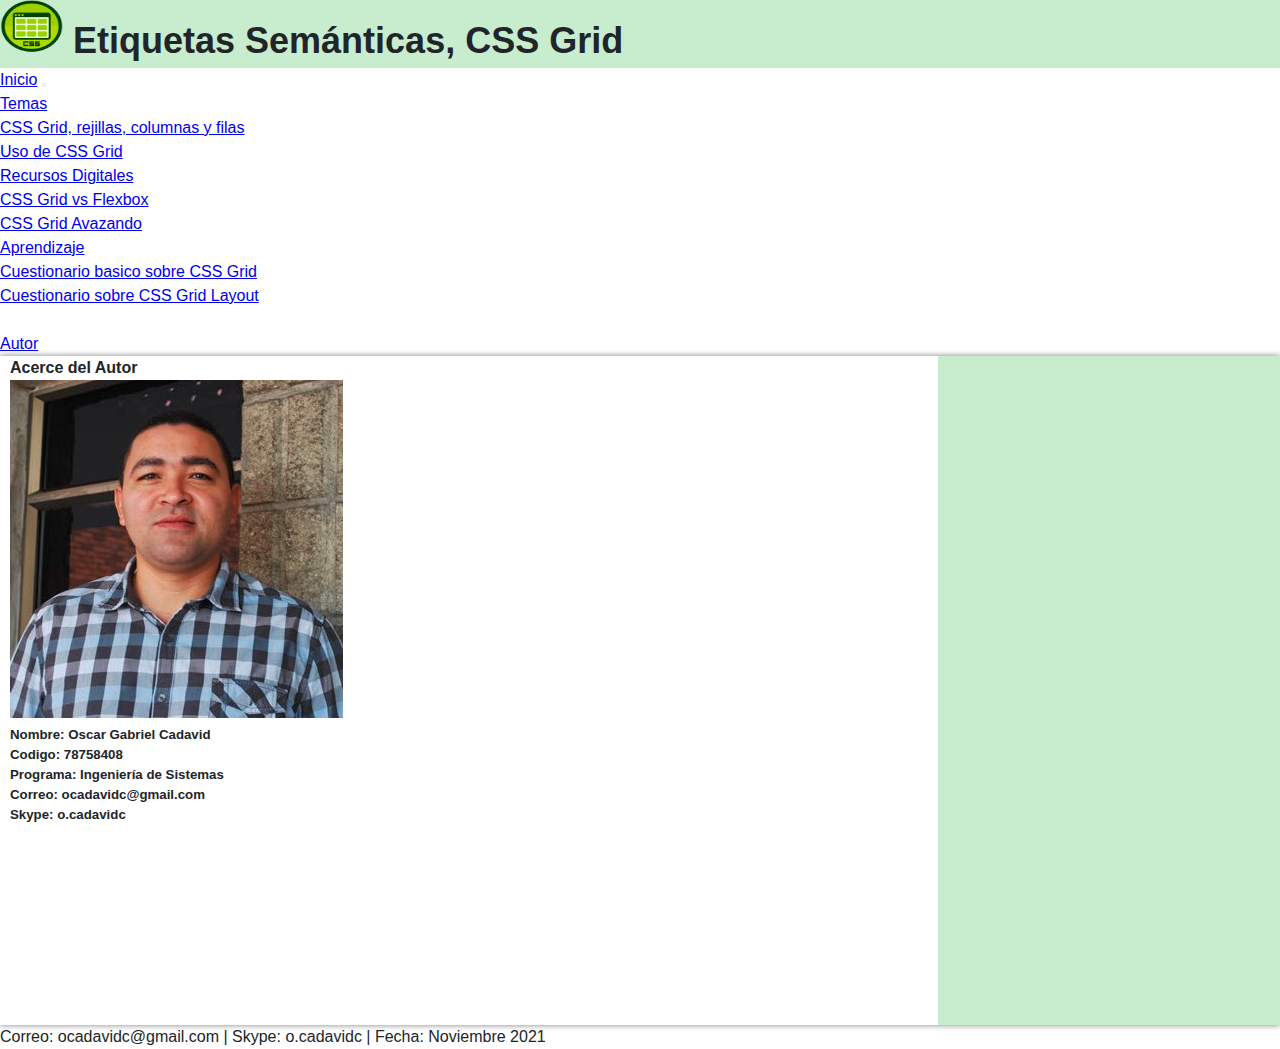
<file: fase4/autor.html>
<!DOCTYPE html>
<html lang="es">

    <head>
        <meta http-equiv="Content-Type" content="text/html; charset=UTF-8">
    
        <meta http-equiv="X-UA-Compatible" content="IE=edge">
        <meta name="viewport" content="width=device-width, initial-scale=1.0">
        <title>Etiquetas Semánticas, CSS Grid</title>
    
        <link href="https://cdn.jsdelivr.net/npm/bootstrap@5.1.3/dist/css/bootstrap.min.css" rel="stylesheet"
            integrity="sha384-1BmE4kWBq78iYhFldvKuhfTAU6auU8tT94WrHftjDbrCEXSU1oBoqyl2QvZ6jIW3" crossorigin="anonymous">
    
        <script src="https://cdn.jsdelivr.net/npm/bootstrap@5.1.3/dist/js/bootstrap.bundle.min.js"
            integrity="sha384-ka7Sk0Gln4gmtz2MlQnikT1wXgYsOg+OMhuP+IlRH9sENBO0LRn5q+8nbTov4+1p"
            crossorigin="anonymous"></script>
    
        <link rel="stylesheet" type="text/css" href="../css/style.css">
    
    
    <body class="container-fluid">
    
        <header class="container-fluid">
    
            <div class="row">
    
                <div class="text-center">
    
                    <h1>
                        <img src="../img/logo.png" alt="" width="63" height="53">
                        Etiquetas Semánticas, CSS Grid
                    </h1>
    
                </div>
    
            </div>
    
    
        </header>
    
    
    
        <nav class="navbar navbar-expand-lg navbar-white bg-dark">
            <div class="container-fluid">
    
                <a class="navbar-brand" href="index.html"> Inicio</a>
                <button class="navbar-toggler" type="button" data-bs-toggle="collapse"
                    data-bs-target="#navbarSupportedContent" aria-controls="navbarSupportedContent" aria-expanded="false"
                    aria-label="Toggle navigation">
                    <span class="navbar-toggler-icon"></span>
                </button>
                <div class="collapse navbar-collapse" id="navbarSupportedContent">
                    <ul class="navbar-nav me-auto mb-2 mb-lg-0">
                        <li class="nav-item dropdown">
                            <a class="nav-link dropdown-toggle" href="#" id="navbarDropdown" role="button"
                                data-bs-toggle="dropdown" aria-expanded="false">
                                Temas
                            </a>
                            <ul class="dropdown-menu" aria-labelledby="navbarDropdown">
                                <li><a class="dropdown-item" href="tema1.html">CSS Grid, rejillas, columnas y filas</a></li>
                                <li><a class="dropdown-item" href="tema2.html">Uso de CSS Grid</a></li>
    
                            </ul>
                        </li>
                        <li class="nav-item dropdown">
                            <a class="nav-link dropdown-toggle" href="#" id="navbarDropdown" role="button"
                                data-bs-toggle="dropdown" aria-expanded="false">
                                Recursos Digitales
                            </a>
                            <ul class="dropdown-menu" aria-labelledby="navbarDropdown">
                                <li><a class="dropdown-item" href="recurso1.html">CSS Grid vs Flexbox</a></li>
                                <li><a class="dropdown-item" href="recurso2.html">CSS Grid Avazando</a></li>
    
                            </ul>
                        </li>
                        <li class="nav-item dropdown">
                            <a class="nav-link dropdown-toggle" href="#" id="navbarDropdown" role="button"
                                data-bs-toggle="dropdown" aria-expanded="false">
                                Aprendizaje
                            </a>
                            <ul class="dropdown-menu" aria-labelledby="navbarDropdown">
                                <li><a class="dropdown-item" href="aprendizaje1.html">Cuestionario basico sobre CSS Grid</a></li>
                                <li><a class="dropdown-item" href="aprendizaje2.html">Cuestionario sobre CSS Grid Layout</a></li>
    
                            </ul>
                        </li>
                        <li class="nav-item">
                        <li><a class="nav-link" href="autor.html">Autor</a></li>
    
                        </li>
                    </ul>
    
                </div>
            </div>
        </nav>
    

    <main>
        <section class="">

            <article id="articulos">

                <h4>Acerce del Autor</h4>
                <img src="../img/FotoOCC.jpg" alt="Foto">

            </article>
            <article id="articulos">

                <h5>Nombre: Oscar Gabriel Cadavid </h5>
                <h5>Codigo: 78758408 </h5>
                <h5>Programa: Ingeniería de Sistemas </h5>
                <h5>Correo: ocadavidc@gmail.com </h5>
                <h5>Skype: o.cadavidc </h5>

            </article>

        </section>

        <aside class="externo">
            <iframe
                src="https://www.facebook.com/plugins/page.php?href=https%3A%2F%2Fwww.facebook.com%2FUniversidadUNAD%2F&tabs=timeline&width=340&height=500&small_header=false&adapt_container_width=true&hide_cover=false&show_facepile=true&appId=338597937132213"
                width="340" height="500" style="border:none;overflow:hidden" scrolling="no" frameborder="0"
                allowfullscreen="true"
                allow="autoplay; clipboard-write; encrypted-media; picture-in-picture; web-share"></iframe>
        </aside>

    </main>

    <footer>

        <div class="row">

            <div class="text-center">

                <p>
                    Correo: ocadavidc@gmail.com | Skype: o.cadavidc | Fecha: Noviembre 2021


                </p>
            </div>

        </div>




    </footer>

</body>

</html>
</file>
<file: css/style.css>
*{
	margin: 0;
	padding: 0;
	-webkit-box-sizing: border-box;
	-moz-box-sizing: border-box;
	box-sizing: border-box;
}

html {
  font-family: sans-serif;
  line-height: 1.15;
  -webkit-text-size-adjust: 100%;
  -webkit-tap-highlight-color: transparent; }

body {
  margin: 2;
  font-family: -apple-system,BlinkMacSystemFont,"Segoe UI",Roboto,"Helvetica Neue",Arial,"Noto Sans",sans-serif,"Apple Color Emoji","Segoe UI Emoji","Segoe UI Symbol","Noto Color Emoji";
  font-size: 1rem;
  font-weight: 400;
  line-height: 1.5;
  color: #212529;

  text-align: left;
  background-color: #fff; }

  
header {
  margin: 0;
  font-family: -apple-system,BlinkMacSystemFont,"Segoe UI",Roboto,"Helvetica Neue",Arial,"Noto Sans",sans-serif,"Apple Color Emoji","Segoe UI Emoji","Segoe UI Symbol","Noto Color Emoji";
  font-size: 1rem;
  font-weight: 300;
  line-height: 1.5;
  color: 30px;
  font-size: large;
  text-align: left;
  background-color: #c8ecce; }


main {
    margin-top: auto;
    display: grid;
    grid-template-columns: 5fr 1fr 1fr;
    grid-auto-rows: minmax(100px, auto);
    box-shadow: 0 0 6px 0 rgba(0, 0, 0, .5);
}


nav {
    margin-bottom: 0px;
    display: grid;
    grid-column: 1;
    grid-row: 1;
    
}


.contenedorGrid {
    background: #fff;
    display: grid;
    padding-top: 5px;
    grid-column-start: 1;
    grid-column-end: 4;
    grid-row-start: 1;
    grid-row-end: 4;
    justify-content: space-around;
}



.externo {
    background: #c8ecce;
    width: 342px;
    display: grid;
    grid-row-start: 1;
    grid-row-end: 4;
    grid-column: 4;
    justify-content: space-around;
    box-shadow: 10 0 7px 0 rgba(112, 6, 6, 0.5);
}

header #Titulo {
    display: grid;
    color: rgb(70, 68, 68);
    border: solid 1px;
    padding-top: 1px;
    grid-column: 1;
    grid-row: 1;
    justify-content: space-around;
}



.navegacion{
	width: 100%;
	margin: 1px auto;
	background: #fff;
}

.navegacion ul{
	list-style: none;
}

.menu > li{
	position: relative;
	display: inline-block;
}

.menu > li > a{
	display: block;
	padding: 10px 30px;
	color: #727070;
	font-family: 'Open sans';
	text-decoration: none;
}

.menu li a:hover{
	color: #c8ecce;
	transition: all .3s;
}

/* Submenu*/

.submenu{
	position: absolute;
	background: #8d8a8a;
	width: 150%;
	visibility: hidden;
	opacity: 0;
	transition: opacity 1.5s;
}

.submenu li a{
	display: block;
	padding: 15px;
	color: #fff;
	font-family: 'Open sans';
	text-decoration: none;
}

.menu li:hover .submenu{
	visibility: visible;
	opacity: 1;
}


#articulos {
    margin-inline-start: 10px;
}

.principal>p {
    display: grid;
    grid-row: 2;
    grid-column: 2;
    margin-left: 20px;
}

.principal>img {
    width: 605px;
    height: 340px;
}

.principal>#autor>img {
    width: 400px;
    height: 600px;
}
</file>
<file: css/style2.css>
html {
    font-family: sans-serif;
    line-height: 1.15;
    -webkit-text-size-adjust: 100%;
    -webkit-tap-highlight-color: transparent; }
  
  
  
  body {
    margin: 0;
    font-family: -apple-system,BlinkMacSystemFont,"Segoe UI",Roboto,"Helvetica Neue",Arial,"Noto Sans",sans-serif,"Apple Color Emoji","Segoe UI Emoji","Segoe UI Symbol","Noto Color Emoji";
    font-size: 1rem;
    font-weight: 400;
    line-height: 1.5;
    color: #212529;
  
    text-align: left;
    background-color: #fff; }
  
    
  header {
    margin: 0;
    font-family: -apple-system,BlinkMacSystemFont,"Segoe UI",Roboto,"Helvetica Neue",Arial,"Noto Sans",sans-serif,"Apple Color Emoji","Segoe UI Emoji","Segoe UI Symbol","Noto Color Emoji";
    font-size: 1rem;
    font-weight: 400;
    line-height: 1.5;
    color: #212529;
    height: 50px;
    font-size: xx-large;
    text-align: left;
    background-color: #c8ecce; }
</file>
